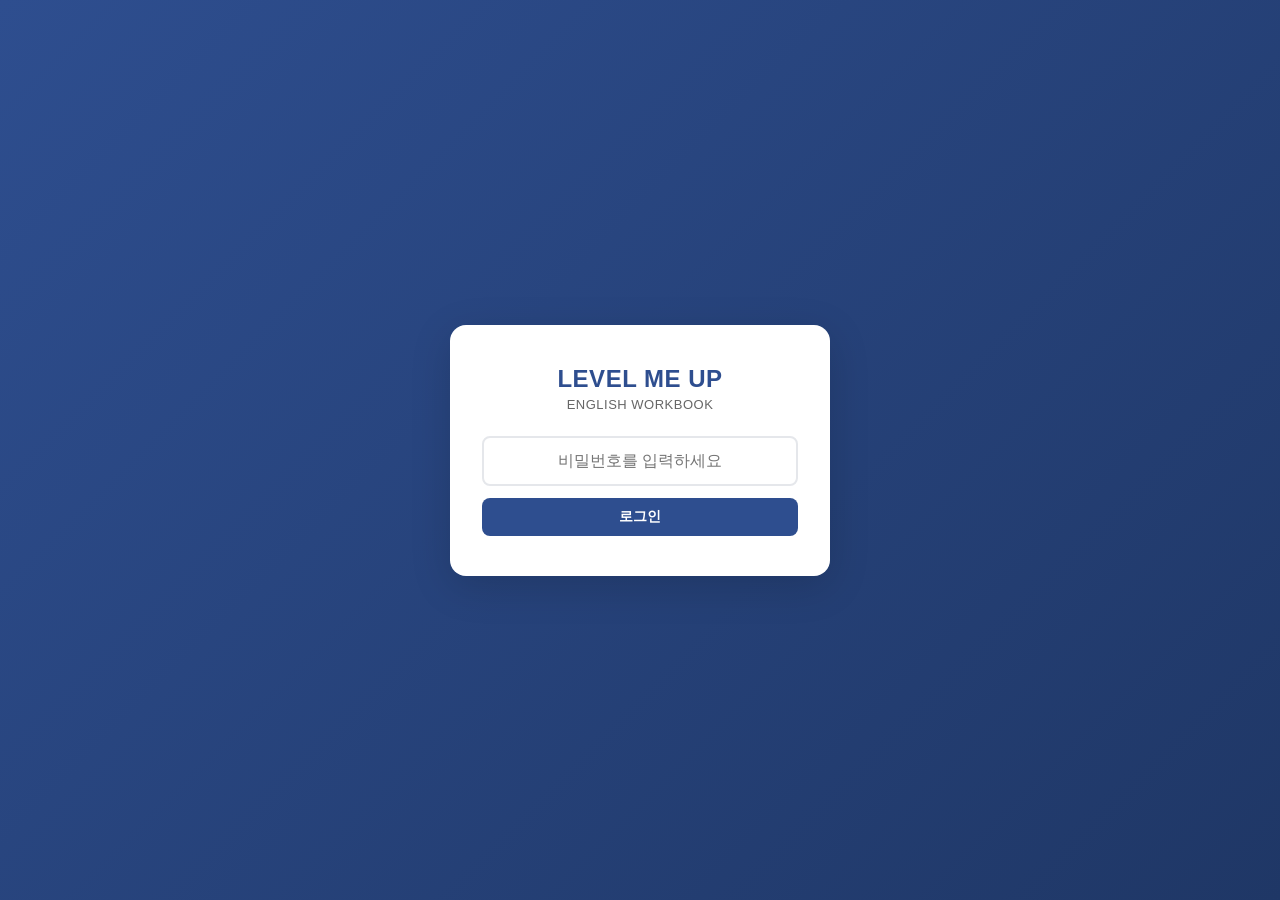
<file: static/index.html>
<!DOCTYPE html>
<!-- deploy: 가이드배너 그리드밖 전체폭 2026-08-17f -->
<html lang="ko">
<head>
<meta charset="UTF-8">
<meta name="viewport" content="width=device-width, initial-scale=1.0">
<title>LEVEL ME UP</title>
<link rel="manifest" href="/static/manifest.json">
<meta name="theme-color" content="#4A90D9">
<style>
* { box-sizing: border-box; margin: 0; padding: 0; }
body { font-family: -apple-system, 'Malgun Gothic', sans-serif; background: #f0f4f8; color: #1a1a1a; min-height: 100vh; }
.hidden { display: none !important; }
.btn { padding: 10px 20px; border: none; border-radius: 8px; font-size: 14px; font-weight: 600; cursor: pointer; transition: all 0.2s; }
.btn-primary { background: #2E4E8F; color: white; }
.btn-primary:hover { background: #1f3766; }
.btn-primary:disabled { background: #9db3d6; cursor: not-allowed; }
.btn-orange { background: #2E4E8F; color: white; }
.btn-orange:hover { background: #1f3766; }
.btn-sm { padding: 6px 12px; font-size: 12px; }
.badge { display: inline-block; padding: 2px 7px; border-radius: 10px; font-size: 11px; font-weight: 600; }
.badge-ready { background: #E8F5E9; color: #2E9E5A; }
.badge-pending { background: #FFF8F0; color: #E8833A; }
/* 2회독 지문칩의 캐시(생성) 표시 */
.vr-cs { font-size: 10px; margin-left: 4px; line-height: 1; }
.vr-cs-ready { color: #2E9E5A; }
.vr-cs-half { display: inline-block; font-size: 9px; font-weight: 800; color: #B4560F;
              background: #FFE7CE; border: 1px solid #F0A868; border-radius: 6px;
              padding: 0 3px; letter-spacing: -0.2px; }
.vr-cs-none { color: #aeb4bd; font-size: 11px; }

/* 헤더 */
.header { background: linear-gradient(135deg, #2E4E8F 0%, #1f3766 100%); color: white; position: sticky; top: 0; z-index: 100; box-shadow: 0 2px 8px rgba(0,0,0,0.15); }
.header-top { display: flex; align-items: center; padding: 10px 20px; gap: 10px; }
.header-top h1 { font-size: 18px; flex-shrink: 0; }
.header-top .sub { font-size: 11px; opacity: 0.7; flex-shrink: 0; }
.header-notice-box { flex: 1; background: rgba(255,255,255,0.15); border-radius: 6px; padding: 5px 12px; font-size: 12px; min-height: 28px; display: flex; align-items: center; overflow: hidden; }
.notice-text { color: white; white-space: nowrap; overflow: hidden; text-overflow: ellipsis; }
.notice-empty { color: rgba(255,255,255,0.5); font-style: italic; font-size: 11px; }
.logout-btn { background: rgba(255,255,255,0.2); border: none; color: white; padding: 5px 12px; border-radius: 6px; font-size: 12px; cursor: pointer; flex-shrink: 0; }
.header-tabs { display: flex; padding: 0 20px; }
.header-tab { padding: 8px 20px; font-size: 13px; font-weight: 600; color: rgba(255,255,255,0.7); cursor: pointer; border-bottom: 3px solid transparent; transition: all 0.2s; }
.header-tab.active { color: white; border-bottom-color: white; }
.site-footer { text-align: center; padding: 22px 12px 30px; margin-top: 20px; font-size: 12px; line-height: 1.7; color: #9aa7b8; }
.site-footer div:first-child { font-weight: 600; letter-spacing: 0.3px; color: #7d899e; }

/* 로그인 */
#login-screen { display: flex; flex-direction: column; align-items: center; justify-content: center; min-height: 100vh; background: linear-gradient(135deg, #2E4E8F 0%, #1f3766 100%); }
.login-box { background: white; border-radius: 16px; padding: 40px 32px; width: 90%; max-width: 380px; text-align: center; box-shadow: 0 10px 40px rgba(0,0,0,0.15); }
.login-box h1 { font-size: 24px; font-weight: 800; letter-spacing: 0.5px; color: #2E4E8F; margin-bottom: 4px; }
.login-box .sub { color: #666; font-size: 13px; margin-bottom: 24px; }
.login-box input { width: 100%; padding: 14px 16px; border: 2px solid #e5e7eb; border-radius: 8px; font-size: 16px; text-align: center; margin-bottom: 12px; outline: none; }
.login-box input:focus { border-color: #4A90D9; }
.login-error { color: #dc2626; font-size: 13px; margin-bottom: 8px; }

/* 3단 */
.three-col { display: grid; grid-template-columns: 1fr 1fr 1fr; gap: 12px; padding: 14px 16px; max-width: 1400px; width: 100%; margin: 0 auto; box-sizing: border-box; }
@media (max-width: 960px) { .three-col { grid-template-columns: 1fr 1fr; } .col-right { grid-column: 1 / -1; } }
@media (max-width: 600px) { .three-col { grid-template-columns: 1fr; } }

/* 카드 */
.card { background: white; border-radius: 12px; padding: 14px; box-shadow: 0 1px 4px rgba(0,0,0,0.08); margin-bottom: 12px; }
.card-title { font-size: 13px; font-weight: 700; color: #333; margin-bottom: 10px; display: flex; align-items: center; gap: 6px; }

/* 교재/지문 */
select { width: 100%; padding: 9px 12px; border: 2px solid #e5e7eb; border-radius: 8px; font-size: 13px; background: white; appearance: none; background-image: url("data:image/svg+xml,%3Csvg xmlns='http://www.w3.org/2000/svg' width='12' height='12' viewBox='0 0 12 12'%3E%3Cpath fill='%23666' d='M6 8L1 3h10z'/%3E%3C/svg%3E"); background-repeat: no-repeat; background-position: right 12px center; cursor: pointer; margin-bottom: 8px; }
select:focus { border-color: #4A90D9; outline: none; }

/* ★ 교재 선택 - 카테고리 펼침형 드롭다운 */
.book-picker-btn { width: 100%; text-align: left; padding: 9px 12px; border: 2px solid #e5e7eb; border-radius: 8px; font-size: 13px; background: white; cursor: pointer; color: #1a1a1a; }
.book-picker-btn:hover { border-color: #4A90D9; }
.book-picker-panel { position: absolute; z-index: 50; top: calc(100% + 4px); left: 0; right: 0; background: white; border: 1px solid #e5e7eb; border-radius: 8px; box-shadow: 0 6px 20px rgba(0,0,0,0.12); max-height: 340px; overflow-y: auto; padding: 4px 0; }
.bp-category { padding: 8px 12px; font-size: 12px; font-weight: 700; color: #2E4E8F; background: #EBF0FA; cursor: pointer; display: flex; align-items: center; justify-content: space-between; user-select: none; }
.bp-category:hover { background: #dbe4f5; }
.bp-books { display: none; }
.bp-books.open { display: block; }
.bp-book-item { padding: 8px 12px 8px 22px; font-size: 13px; cursor: pointer; color: #333; }
.bp-book-item:hover { background: #f5f7fa; }
.bp-book-item.selected { background: #EBF4FB; color: #4A90D9; font-weight: 600; }
.bp-subcategory { padding: 6px 12px 6px 22px; font-size: 12px; font-weight: 600; color: #445; background: #f5f8fc; cursor: pointer; display: flex; align-items: center; justify-content: space-between; user-select: none; border-top: 1px solid #eef2f7; }
.bp-subcategory:hover { background: #eaf0f8; }
.bp-subbooks { display: none; }
.bp-subbooks.open { display: block; }
.bp-book-item.bp-book-sub { padding-left: 34px; }
.passage-list { max-height: 380px; overflow-y: auto; border: 1px solid #e5e7eb; border-radius: 8px; }
.passage-item { display: flex; align-items: center; padding: 8px 10px; border-bottom: 1px solid #f0f0f0; cursor: pointer; transition: background 0.15s; }
.passage-item:hover { background: #f5f7fa; }
.passage-item:last-child { border-bottom: none; }
.passage-item.pg-dragging { opacity: 0.4; background: #eef3fa; }
.passage-item .pg-drag-handle:active { cursor: grabbing; }
.passage-item input[type="checkbox"] { width: 16px; height: 16px; margin-right: 8px; accent-color: #4A90D9; flex-shrink: 0; }
.passage-item .title { flex: 1; font-size: 13px; }
.unit-header { padding: 7px 10px; background: #f0f4f8; font-weight: 700; font-size: 12px; color: #4A90D9; border-bottom: 1px solid #e0e0e0; cursor: pointer; display: flex; justify-content: space-between; align-items: center; }
.unit-header:hover { background: #e5edf5; }
.unit-header .unit-select { font-size: 11px; font-weight: 400; color: #666; }

/* 레벨 */
.level-grid { display: grid; grid-template-columns: repeat(3, 1fr); gap: 5px; }
.level-btn { padding: 7px 4px; border: 2px solid #e5e7eb; border-radius: 7px; text-align: center; cursor: pointer; font-size: 11px; transition: all 0.15s; user-select: none; }
.level-btn.selected { border-color: #4A90D9; background: #EBF4FB; color: #4A90D9; font-weight: 600; }
.level-btn.green.selected { border-color: #f9a8d4; background: #fdf2f8; color: #ec4899; }
.level-btn.orange.selected { border-color: #ddd6fe; background: #f5f3ff; color: #7c3aed; }
.preset-row { display: flex; gap: 5px; margin-bottom: 8px; flex-wrap: wrap; }
.preset-btn { flex: 1; min-width: 60px; padding: 5px; border: 1px solid #ddd; border-radius: 6px; background: white; font-size: 11px; cursor: pointer; text-align: center; }
.preset-btn:hover { background: #f5f7fa; }

/* 생성 */
.generate-area .btn { width: 100%; padding: 13px; font-size: 15px; }
.progress { margin-top: 10px; }
.progress-bar { height: 6px; background: #e5e7eb; border-radius: 3px; overflow: hidden; }
.progress-fill { height: 100%; background: linear-gradient(90deg, #4A90D9, #2E9E5A); border-radius: 3px; transition: width 0.3s; }
.progress-text { font-size: 12px; color: #666; text-align: center; margin-top: 5px; }
.result-item { display: flex; align-items: center; justify-content: space-between; padding: 8px 10px; border: 1px solid #e5e7eb; border-radius: 8px; margin-bottom: 6px; font-size: 13px; }

/* 공지 카드 */
.notice-card { background: white; border-radius: 12px; padding: 14px; box-shadow: 0 1px 4px rgba(0,0,0,0.08); margin-bottom: 12px; border: 2px solid #4A90D9; background: #EBF4FB; }
.notice-card textarea { width: 100%; min-height: 80px; padding: 8px; border: 1px solid #c5dcf0; border-radius: 6px; font-size: 13px; resize: vertical; background: white; font-family: inherit; }
.notice-card textarea:focus { outline: none; border-color: #4A90D9; }

/* 업로드 탭 */
textarea { width: 100%; min-height: 120px; padding: 10px; border: 2px solid #e5e7eb; border-radius: 8px; font-size: 13px; font-family: monospace; resize: vertical; }
textarea:focus { border-color: #4A90D9; outline: none; }

/* 토스트 */
.toast { position: fixed; bottom: 20px; left: 50%; transform: translateX(-50%); background: #333; color: white; padding: 12px 24px; border-radius: 8px; font-size: 14px; z-index: 1000; animation: fadeIn 0.3s; }
@keyframes fadeIn { from { opacity: 0; transform: translateX(-50%) translateY(10px); } }

/* ★ 원문 추출 탭 스타일 */
.ext-book-item { display: flex; align-items: center; gap: 8px; padding: 10px 12px; background: var(--color-bg, #f8fafc); border-bottom: 1px solid #e5e7eb; cursor: pointer; }
.ext-book-item:hover { background: #f0f4f8; }
.ext-book-item.expanded { background: #EBF4FB; }
.ext-unit-row { padding: 8px 12px 8px 32px; background: white; border-bottom: 1px solid #f0f0f0; }
.ext-unit-header { display: flex; align-items: center; gap: 6px; margin-bottom: 6px; }
.ext-pid-list { display: flex; flex-wrap: wrap; gap: 5px; padding-left: 20px; }
.ext-pid-chip { display: inline-flex; align-items: center; gap: 4px; padding: 4px 10px; border-radius: 6px; font-size: 12px; cursor: pointer; transition: all 0.15s; border: 1px solid #e5e7eb; background: #f8fafc; }
.ext-pid-chip:hover { background: #f0f4f8; }
.ext-pid-chip.selected { background: #EBF4FB; border-color: #4A90D9; color: #4A90D9; }
.chip-handle { cursor: grab; color: #b8bfcc; font-size: 11px; user-select: none; }
.chip-handle:active { cursor: grabbing; }
.ext-pid-chip.chip-dragging { opacity: 0.4; }
.ext-count-badge { font-size: 11px; color: #666; margin-left: auto; }
.lst-cat { display: flex; align-items: center; justify-content: space-between; padding: 9px 12px; font-size: 12.5px; font-weight: 700; color: #2E4E8F; background: #EBF0FA; border-bottom: 1px solid #d8e2f2; cursor: pointer; user-select: none; }
.lst-cat:hover { background: #dbe4f5; }
.lst-subcat { display:flex; align-items:center; justify-content:space-between; padding:7px 12px 7px 24px; font-size:12px; font-weight:600; color:#445; background:#f5f8fc; border-bottom:1px solid #eef2f7; cursor:pointer; user-select:none; }
.lst-subcat:hover { background:#eaf0f8; }

/* ★ 비밀노트 탭 스타일 */
.sn-type-btn { flex:1; padding:12px 8px; border:none; border-radius:10px; font-size:13px; font-weight:700; cursor:pointer; transition:all 0.2s; }
.sn-type-a { background:linear-gradient(135deg,#1d4ed8,#3b82f6); color:white; }
.sn-type-a:hover { background:linear-gradient(135deg,#1e40af,#2563eb); transform:translateY(-1px); }
.sn-type-b { background:linear-gradient(135deg,#7c3aed,#a855f7); color:white; }
.sn-type-b:hover { background:linear-gradient(135deg,#6d28d9,#9333ea); transform:translateY(-1px); }
.sn-type-c { background:linear-gradient(135deg,#0369a1,#0ea5e9); color:white; }
.sn-type-c:hover { background:linear-gradient(135deg,#075985,#0284c7); transform:translateY(-1px); }
.sn-type-btn:disabled { opacity:0.5; cursor:not-allowed; transform:none; }
.sn-card { background:linear-gradient(135deg,#ede9fe,#faf5ff); border:1.5px solid #c4b5fd; border-radius:12px; padding:14px; margin-bottom:12px; }
.sn-card .card-title { color:#6d28d9; }
.sn-progress { margin-top:10px; }
.sn-result-item { display:flex; align-items:center; justify-content:space-between; padding:8px 10px; border:1px solid #ddd8fe; border-radius:8px; margin-bottom:6px; font-size:13px; background:white; }
.btn-purple { background:#7c3aed; color:white; }
.btn-purple:hover { background:#6d28d9; }
.pc-mode-tabs{display:flex;gap:4px}
.pc-mode-tab{flex:1;padding:8px 6px;font-size:12px;font-weight:700;border:1.5px solid #93b4d9;background:#fff;color:#2E4E8F;border-radius:6px;cursor:pointer;transition:all .15s;line-height:1.2;}
.pc-mode-tab.active{background:#2E4E8F;color:#fff;border-color:#2E4E8F}
</style>
</head>
<body>

<!-- 로그인 -->
<div id="login-screen">
  <div class="login-box">
    <h1>LEVEL ME UP</h1>
    <p class="sub" style="text-transform:uppercase;letter-spacing:0.5px;">English Workbook</p>
    <div id="login-error" class="login-error hidden"></div>
    <input type="password" id="pw-input" placeholder="비밀번호를 입력하세요" autocomplete="off">
    <button class="btn btn-primary" style="width:100%;" onclick="doLogin()">로그인</button>
  </div>
</div>

<!-- 메인 -->
<div id="main-screen" class="hidden">
  <div class="header">
    <div class="header-top">
      <h1 style="font-weight:800;letter-spacing:0.5px;">LEVEL ME UP</h1>
      <span class="sub" style="text-transform:uppercase;letter-spacing:0.5px;">English Workbook</span>
      <div class="header-notice-box">
        <span id="header-notice-text" class="notice-empty">공지사항 없음</span>
      </div>
      <button class="logout-btn" style="margin-right:4px;" onclick="refreshTemplate()" title="템플릿 재생성">🔄</button>
      <button class="logout-btn" onclick="doLogout()">로그아웃</button>
    </div>
    <div class="header-tabs">
      <div class="header-tab" onclick="switchTab('sheet', this)"> 선생님 분석지</div>
      <div class="header-tab" onclick="switchTab('preclass', this)"> 0회독 — 수업 전 분석</div>
      <div class="header-tab active" onclick="switchTab('generate', this)"> 1회독 교재 생성</div>
      <div class="header-tab" onclick="switchTab('variation', this)"> 2회독 AB 변형문제</div>
      <div class="header-tab" onclick="switchTab('seosul', this)"> 2회독 서술형 종합</div>
      <div class="header-tab" onclick="switchTab('secret', this)"> 비밀노트</div>
      <div class="header-tab" onclick="switchTab('extract', this)"> 원문 추출</div>
      <div class="header-tab" onclick="switchTab('upload', this)"> 지문 관리</div>
    </div>
  </div>

  <!-- ★ 0회독 탭 (수업 전 4페이지 완전 분석) -->
  <div id="tab-preclass" class="hidden">
    <div class="three-col">
      <div style="grid-column: span 2;">
        <div class="card">
          <div class="card-title"> 지문 선택 (중복 선택 가능)</div>
          <div style="display:flex;gap:8px;margin-bottom:10px;flex-wrap:wrap;">
            <button class="btn btn-sm" onclick="pcExpandAll()" style="background:#eee;color:#333;">전체 펼치기</button>
            <button class="btn btn-sm" onclick="pcCollapseAll()" style="background:#eee;color:#333;">전체 접기</button>
            <button class="btn btn-sm" onclick="pcClearSelection()" style="background:#fee;color:#dc2626;border:1px solid #fca5a5;">선택 초기화</button>
            <button class="btn btn-sm" onclick="pcClearCache()" style="background:#f3e8ff;color:#6d28d9;border:1px solid #c4b5fd;">🗑️ 선택 캐시 삭제</button>
            <button class="btn btn-sm" onclick="pcLoadCacheStatus(true)" style="background:#eee;color:#333;" title="0회독 생성 여부 다시 확인">↻ 상태 새로고침</button>
            <span style="margin-left:auto;font-size:13px;color:#666;" id="pc-sel-count">0개 선택</span>
          </div>
          <div style="display:flex;gap:10px;align-items:center;flex-wrap:wrap;margin-bottom:8px;font-size:11px;color:#666;">
            <span><span class="vr-cs vr-cs-ready">✅</span> 0회독 생성됨</span>
            <span><span class="vr-cs vr-cs-none">○</span> 미생성</span>
            <span id="pc-cs-note" style="margin-left:auto;color:#999;"></span>
          </div>
          <div id="pc-book-list" style="max-height:450px;overflow-y:auto;border:1px solid #e5e7eb;border-radius:8px;">
            <div style="padding:20px;text-align:center;color:#999;">로딩 중...</div>
          </div>
        </div>
      </div>
      <div class="col-right">
        <div class="card" style="border:2px solid #93b4d9;background:#EBF0FA;">
          <div class="card-title" style="color:#2E4E8F;"> 0회독 — 수업 전 분석</div>
          <div style="font-size:11px;color:#334;margin-bottom:10px;line-height:1.5;">
            선생님 본인 수업 준비용 4페이지 완전 분석.<br>
            지문(색상 마킹) · 주제·제목·해석 (2x2) · 어법 12~14개 상세박스 · 어휘심화(영영풀이) · 함축 빈칸 흐름
          </div>
          <div style="background:#f5f8fc;border:1px solid #93b4d9;border-radius:8px;padding:10px;margin-bottom:10px;">
            <div style="font-size:11px;font-weight:700;color:#2E4E8F;margin-bottom:4px;">📄 4페이지 구성</div>
            <div style="font-size:10px;color:#666;line-height:1.6;">
              <b>PAGE 1</b> 지문(빨/파/검 마킹) + 주제·제목 2x2 + 어법/어휘 노트<br>
              <b>PAGE 2</b> 어법 상세 1/2 (좌우 박스)<br>
              <b>PAGE 3</b> 어법 상세 2/2 + 함축 박스<br>
              <b>PAGE 4</b> 어휘 심화 6개(영영풀이) + 주제 어휘 6개
            </div>
          </div>
          <div style="margin-bottom:8px;">
            <label style="font-size:11px;color:#444;"> 학교명</label>
            <input type="text" id="pc-school-name" placeholder="레벨미업학원" value="레벨미업학원"
              style="width:100%;padding:8px 10px;border:2px solid #93b4d9;border-radius:6px;font-size:12px;outline:none;margin-top:4px;">
          </div>
          <!-- ★ 자료 종류 (탭) -->
          <div style="background:#EBF0FA;border:1.5px dashed #2E4E8F;border-radius:6px;padding:8px;margin-bottom:8px;">
            <div style="font-size:11px;font-weight:700;color:#2E4E8F;margin-bottom:6px;"> 자료 종류</div>
            <div class="pc-mode-tabs">
              <button type="button" class="pc-mode-tab active" data-mode="preclass" onclick="pcSetMode('preclass',this)"> 0회독</button>
              <button type="button" class="pc-mode-tab" data-mode="sentence_order" onclick="pcSetMode('sentence_order',this)"> 순서</button>
              <button type="button" class="pc-mode-tab" data-mode="both" onclick="pcSetMode('both',this)"> 0회독<br>+순서</button>
              <button type="button" class="pc-mode-tab" data-mode="topic" onclick="pcSetMode('topic',this)"> 배경<br>지식</button>
            </div>
          </div>
          <button class="btn btn-orange" id="pc-btn-d" onclick="doPreclass()" disabled style="width:100%;background:#2E4E8F;">
             0회독 자료 생성
          </button>
          <div class="progress hidden" id="pc-progress">
            <div class="progress-bar" style="margin-top:8px;"><div class="progress-fill" id="pc-progress-fill" style="width:0%"></div></div>
            <div class="progress-text" id="pc-progress-text">생성 중...</div>
          </div>
        </div>
        <div class="card hidden" id="pc-results-section">
          <div class="card-title">✅ 생성 완료</div>
          <div id="pc-results-list"></div>
        </div>
      </div>
    </div>
  </div>

  <!-- ★ 분석지 탭 (three_modes 저작) -->
  <div id="tab-sheet" class="hidden">
    <div class="three-col">
      <div style="grid-column: span 2;">
        <div class="card">
          <div class="card-title"> 지문 선택 (0회독 없어도 원문으로 열 수 있음)</div>
          <div style="display:flex;gap:8px;margin-bottom:10px;flex-wrap:wrap;">
            <button class="btn btn-sm" onclick="asExpandAll()" style="background:#eee;color:#333;">전체 펼치기</button>
            <button class="btn btn-sm" onclick="asCollapseAll()" style="background:#eee;color:#333;">전체 접기</button>
            <button class="btn btn-sm" onclick="asClearSelection()" style="background:#fee;color:#dc2626;border:1px solid #fca5a5;">선택 초기화</button>
            <span style="margin-left:auto;font-size:13px;color:#666;" id="as-sel-count">0개 선택</span>
          </div>
          <div id="as-book-list" style="max-height:450px;overflow-y:auto;border:1px solid #e5e7eb;border-radius:8px;">
            <div style="padding:20px;text-align:center;color:#999;">로딩 중...</div>
          </div>
        </div>
      </div>
      <div class="col-right">
        <div class="card" style="border:2px solid #2E4E8F;background:#F7F9FC;">
          <div class="card-title" style="color:#2E4E8F;"> 분석지 — 저작·인쇄·학생 공유</div>
          <div style="font-size:11px;color:#445;margin-bottom:10px;line-height:1.6;">
            0회독 분석을 그대로 불러와 <b>강조·편집</b>하는 3-모드 분석지입니다.<br>
            · <b>저작</b> — 단어 클릭으로 어법·어휘·함축 강조<br>
            · <b>정밀 인쇄물</b> — A4 가로 한 장 (선생님용)<br>
            · <b>학생 게시물</b> — 공유 링크로 배포
          </div>
          <div style="background:#EBF0FA;border:1px solid #2E4E8F;border-radius:8px;padding:10px;margin-bottom:10px;font-size:10.5px;color:#445;line-height:1.6;">
            ⓘ 0회독이 있으면 <b>자동 분석</b>을 얹어서, 없으면 <b>원문만</b>으로 엽니다.<br>
            0회독 없이 열면 강조 없이 문장·해석만 나오며, 선생님이 직접 강조·편집하면 됩니다.
          </div>
          <button class="btn btn-primary" id="as-btn-open" onclick="asOpenSheets()" disabled style="width:100%;background:#2E4E8F;">
             분석지 열기 (새 창)
          </button>
          <div id="as-open-note" style="font-size:11px;color:#666;margin-top:8px;text-align:center;"></div>
        </div>
      </div>
    </div>

    <div style="max-width:1400px;margin:14px auto 0;padding:0 16px;box-sizing:border-box;">
      <div style="border:1px solid #D6DEEA;border-radius:12px;background:#F7F9FC;padding:16px 18px;">
        <div style="font-size:12.5px;font-weight:800;color:#2E4E8F;margin-bottom:12px;">📘 선생님 분석지 활용 가이드</div>
        <div style="display:grid;grid-template-columns:repeat(auto-fit,minmax(220px,1fr));gap:14px;">
          <div style="background:#fff;border:1px solid #E2E8F2;border-radius:10px;padding:13px 14px;">
            <div style="font-size:12px;font-weight:800;color:#2E4E8F;margin-bottom:5px;">① 강사별 개인 수업 준비</div>
            <div style="font-size:11.5px;color:#4a5568;line-height:1.65;">상단 <b>강사 탭</b>(ex) 태림T·수지T)에서 각자 자기 버전으로. 같은 지문도 강사마다 따로 저장됩니다.</div>
          </div>
          <div style="background:#fff;border:1px solid #E2E8F2;border-radius:10px;padding:13px 14px;">
            <div style="font-size:12px;font-weight:800;color:#2E4E8F;margin-bottom:5px;">② 0회독 바탕 강조</div>
            <div style="font-size:11.5px;color:#4a5568;line-height:1.85;">같은 0회독에서 시작. 단어·구에 <span style="color:#CC0000;font-weight:700;">밑줄</span>·<span style="background:#FFF3A3;padding:0 2px;">형광</span>·<span style="border:1px solid #1f2937;border-radius:3px;padding:0 4px;white-space:nowrap;">네모</span> 를 직접 표시할 수 있어요.</div>
          </div>
          <div style="background:#fff;border:1px solid #E2E8F2;border-radius:10px;padding:13px 14px;">
            <div style="font-size:12px;font-weight:800;color:#2E4E8F;margin-bottom:5px;">③ 주제·제목 선택 / 직접 입력</div>
            <div style="font-size:11.5px;color:#4a5568;line-height:1.65;">0회독 후보에서 고르거나, <b>✎ 직접 입력</b>으로 제목·주제·요약을 직접 타이핑할 수 있어요.</div>
          </div>
          <div style="background:#fff;border:1px solid #E2E8F2;border-radius:10px;padding:13px 14px;">
            <div style="font-size:12px;font-weight:800;color:#2E4E8F;margin-bottom:5px;">④ 3가지 모드로 활용</div>
            <div style="font-size:11.5px;color:#4a5568;line-height:1.65;">저작(편집) → 정밀 인쇄물(선생님용 A4) → 학생 게시물(공유 링크)로 이어집니다.</div>
          </div>
        </div>
      </div>
    </div>
  </div>

  <!-- 생성 탭 -->
  <div id="tab-generate">
    <div class="three-col">

      <!-- 왼쪽: 교재 + 지문 -->
      <div>
        <div class="card">
          <div class="card-title"> 교재 선택</div>
          <div style="display:flex;gap:6px;">
            <div class="book-picker" id="book-picker" style="position:relative;flex:1;">
              <button type="button" id="book-picker-btn" class="book-picker-btn" onclick="toggleBookPicker()">
                <span id="book-picker-label">교재를 선택하세요</span><span style="float:right;color:#999;">▾</span>
              </button>
              <div id="book-picker-panel" class="book-picker-panel hidden"></div>
              <select id="sel-book" onchange="onBookChange()" style="display:none;">
                <option value="">교재를 선택하세요</option>
              </select>
            </div>
            <button class="btn btn-sm" onclick="deleteBook()" style="background:#fee;color:#dc2626;border:1px solid #fca5a5;" title="교재 삭제">🗑️</button>
          </div>
        </div>
        <div class="card">
          <div class="card-title">
             지문 선택
            <span style="margin-left:auto;font-size:12px;color:#666;" id="sel-count">0개 선택</span>
          </div>
          <div style="display:flex;gap:5px;flex-wrap:wrap;margin-bottom:7px;">
            <button class="btn btn-sm" onclick="selectAll()" style="background:#eee;color:#333;">전체 선택</button>
            <button class="btn btn-sm" onclick="selectNone()" style="background:#eee;color:#333;">선택 해제</button>
            <button class="btn btn-sm" onclick="clearPassageCache()" style="background:#f3e8ff;color:#6d28d9;border:1px solid #c4b5fd;">🗑️ 선택 캐시 삭제</button>
            <button id="pg-save-order-btn" class="btn btn-sm hidden" onclick="pgSaveAllOrders()" style="background:#2E4E8F;color:white;margin-left:auto;">✅ 순서 저장</button>
          </div>
          <div class="passage-list" id="passage-list">
            <div style="padding:20px;text-align:center;color:#999;">교재를 먼저 선택하세요</div>
          </div>
        </div>
      </div>

      <!-- 가운데: 레벨 + 생성버튼 -->
      <div>
        <div class="card">
          <div class="card-title"> 레벨 선택</div>
          <div class="preset-row">
            <div class="preset-btn" onclick="presetLevels([1,2,3,4])">수업 전+중</div>
            <div class="preset-btn" onclick="presetLevels([5,6,7,8,9,10])">수업 후</div>
            <div class="preset-btn" onclick="presetLevels([0,1,2,3,4,5,6,7,8,9,10])">전체</div>
            <div class="preset-btn" onclick="presetLevels([])">해제</div>
          </div>
          <div class="level-grid">
          <div class="level-btn selected" data-level="0" onclick="toggleLevel(this)">정답</div>
            <div class="level-btn selected" data-level="1" onclick="toggleLevel(this)">Stage 1 어휘</div>
            <div class="level-btn selected" data-level="2" onclick="toggleLevel(this)">Stage 2 해석</div>
            <div class="level-btn green selected" data-level="3" onclick="toggleLevel(this)">Stage 3 분석</div>
            <div class="level-btn green selected" data-level="4" onclick="toggleLevel(this)">Stage 4 주제</div>
            <div class="level-btn orange selected" data-level="5" onclick="toggleLevel(this)">Stage 5 흐름</div>
            <div class="level-btn orange selected" data-level="6" onclick="toggleLevel(this)">Stage 6 빈칸</div>
            <div class="level-btn orange selected" data-level="7" onclick="toggleLevel(this)">Stage 7 어법</div>
            <div class="level-btn orange selected" data-level="8" onclick="toggleLevel(this)">Stage 8 어휘</div>
            <div class="level-btn orange selected" data-level="9" onclick="toggleLevel(this)">Stage 9 일치</div>
            <div class="level-btn orange selected" data-level="10" onclick="toggleLevel(this)">Stage 10 영작</div>
          </div>
        </div>
        <div class="card generate-area">
          <button class="btn btn-primary" id="btn-generate" onclick="doGenerate()" disabled>워크북 생성하기</button>
          <div class="progress hidden" id="progress">
            <div class="progress-bar"><div class="progress-fill" id="progress-fill" style="width:0%"></div></div>
            <div class="progress-text" id="progress-text">준비 중...</div>
          </div>
        </div>
      </div>

      <!-- 오른쪽: 공지 + 결과 -->
      <div class="col-right">
        <div class="notice-card">
          <div class="card-title" style="color:#4A90D9;">📢 공지사항</div>
          <textarea id="notice-input" placeholder="공지사항을 입력하세요. 저장하면 상단 헤더에 표시됩니다."></textarea>
          <div style="display:flex;align-items:center;gap:8px;margin-top:8px;">
            <button class="btn btn-sm btn-primary" onclick="saveNotice()">저장</button>
            <button class="btn btn-sm" onclick="clearNotice()" style="background:#fee;color:#dc2626;border:1px solid #fca5a5;">삭제</button>
            <span id="notice-saved" class="hidden" style="font-size:12px;color:#2E9E5A;">✅ 저장됨</span>
          </div>
        </div>
        <div class="card hidden" id="results-section">
          <div class="card-title">✅ 생성 완료</div>
          <div id="results-list"></div>
        </div>
      </div>

    </div>
  </div>


  <!-- ★ 비밀노트 탭 -->
  <!-- ★ 변형문제 탭 (2회독) -->
  <div id="tab-variation" class="hidden">
    <div class="three-col">
      <div style="grid-column: span 2;">
        <div class="card">
          <div class="card-title"> 지문 선택 (클릭 순서대로 출력됨)</div>
          <div style="display:flex;gap:8px;margin-bottom:10px;flex-wrap:wrap;">
            <button class="btn btn-sm" onclick="vrExpandAll()" style="background:#eee;color:#333;">전체 펼치기</button>
            <button class="btn btn-sm" onclick="vrCollapseAll()" style="background:#eee;color:#333;">전체 접기</button>
            <button class="btn btn-sm" onclick="vrClearSelection()" style="background:#fee;color:#dc2626;border:1px solid #fca5a5;">선택 초기화</button>
            <button class="btn btn-sm" onclick="vrClearPassageCache()" style="background:#f3e8ff;color:#6d28d9;border:1px solid #c4b5fd;">🗑️ 선택 캐시 삭제</button>
            <button class="btn btn-sm" onclick="vrLoadCacheStatus(true)" style="background:#eee;color:#333;" title="생성 여부 다시 확인">↻ 상태 새로고침</button>
            <span style="margin-left:auto;font-size:13px;color:#666;" id="vr-sel-count">0개 선택</span>
          </div>
          <div style="display:flex;gap:10px;align-items:center;flex-wrap:wrap;margin-bottom:8px;font-size:11px;color:#666;">
            <span><span class="vr-cs vr-cs-ready">✅</span> A·B 생성됨</span>
            <span><span class="vr-cs vr-cs-half">A만</span> 한쪽만 생성</span>
            <span><span class="vr-cs vr-cs-none">○</span> 미생성</span>
            <span id="vr-cs-note" style="margin-left:auto;color:#999;"></span>
          </div>
          <div id="vr-book-list" style="max-height:450px;overflow-y:auto;border:1px solid #e5e7eb;border-radius:8px;">
            <div style="padding:20px;text-align:center;color:#999;">로딩 중...</div>
          </div>
        </div>
      </div>
      <div class="col-right">
        <div class="vr-card card" style="border:1.5px solid #93b4d9;background:linear-gradient(135deg,#EBF0FA,#f5f8fc);">
          <div class="card-title" style="color:#2E4E8F;"> 학교명</div>
          <input type="text" id="vr-school-name" placeholder="레벨미업학원" value="레벨미업학원"
            style="width:100%;padding:9px 12px;border:2px solid #93b4d9;border-radius:8px;font-size:13px;outline:none;">
        </div>

        <div class="vr-card card" style="border:1.5px solid #93b4d9;background:linear-gradient(135deg,#EBF0FA,#f5f8fc);">
          <div class="card-title" style="color:#2E4E8F;"> 유형 선택 (다중 선택 가능)</div>
          
          <label style="display:flex;align-items:center;gap:8px;background:#dbeafe;border:1.5px solid #93c5fd;border-radius:8px;padding:10px;margin-bottom:8px;cursor:pointer;">
            <input type="checkbox" id="vr-type-a" checked onchange="vrUpdateBtns()" style="width:18px;height:18px;">
            <div style="flex:1;">
              <div style="font-size:13px;font-weight:700;color:#1e40af;">유형 A — 종합 5문제</div>
              <div style="font-size:11px;color:#666;">주제·순서·핵심빈칸·일치판단·빈칸영작</div>
            </div>
          </label>
          
          <label style="display:flex;align-items:center;gap:8px;background:#f3e8ff;border:1.5px solid #c4b5fd;border-radius:8px;padding:10px;margin-bottom:8px;cursor:pointer;">
            <input type="checkbox" id="vr-type-b" checked onchange="vrUpdateBtns()" style="width:18px;height:18px;">
            <div style="flex:1;">
              <div style="font-size:13px;font-weight:700;color:#6d28d9;">유형 B — 위치·요약·서술 5문제</div>
              <div style="font-size:11px;color:#666;">문장위치·주제·요약빈칸·요약영작·주제영작</div>
            </div>
          </label>
        </div>

        <div class="vr-card card" style="border:1.5px solid #93b4d9;background:linear-gradient(135deg,#EBF0FA,#f5f8fc);">
          <div class="card-title" style="color:#2E4E8F;">출력 방식</div>
          <label style="display:flex;align-items:center;gap:8px;padding:6px;cursor:pointer;">
            <input type="radio" name="vr-mode" value="by-type" checked style="width:16px;height:16px;">
            <div style="font-size:12px;">
              <b>유형별 묶기</b><br>
              <span style="color:#666;">A 지문1,2,3... → B 지문1,2,3...</span>
            </div>
          </label>
          <label style="display:flex;align-items:center;gap:8px;padding:6px;cursor:pointer;">
            <input type="radio" name="vr-mode" value="by-passage" style="width:16px;height:16px;">
            <div style="font-size:12px;">
              <b>지문별 묶기</b><br>
              <span style="color:#666;">지문1: A+B → 지문2: A+B...</span>
            </div>
          </label>
        </div>

        <div class="vr-card card" style="border:1.5px solid #93b4d9;background:linear-gradient(135deg,#EBF0FA,#f5f8fc);">
          <button class="btn btn-primary" id="vr-btn-generate" onclick="doVariation()" disabled
            style="width:100%;padding:14px;font-size:15px;font-weight:700;background:linear-gradient(135deg,#2E4E8F,#1f3766);color:white;border:none;border-radius:10px;cursor:pointer;">
             변형문제 생성
          </button>
          <div class="progress hidden" id="vr-progress">
            <div class="progress-bar" style="margin-top:8px;"><div class="progress-fill" id="vr-progress-fill" style="width:0%"></div></div>
            <div class="progress-text" id="vr-progress-text">생성 중...</div>
          </div>
        </div>

        <div class="card hidden" id="vr-results-section">
          <div class="card-title">✅ 생성 완료</div>
          <div id="vr-results-list"></div>
        </div>
      </div>
    </div>
  </div>

<div id="tab-seosul" class="hidden">
  <div class="three-col">
    <div style="grid-column: span 2;">
      <div class="card">
        <div class="card-title"> 지문 선택 (클릭 순서대로 출력됨)</div>
        <div style="display:flex;gap:8px;margin-bottom:10px;flex-wrap:wrap;">
          <button class="btn btn-sm" onclick="ssExpandAll()" style="background:#eee;color:#333;">전체 펼치기</button>
          <button class="btn btn-sm" onclick="ssCollapseAll()" style="background:#eee;color:#333;">전체 접기</button>
          <button class="btn btn-sm" onclick="ssClearSelection()" style="background:#fee;color:#dc2626;border:1px solid #fca5a5;">선택 초기화</button>
          <button class="btn btn-sm" onclick="ssClearPassageCache()" style="background:#f3e8ff;color:#6d28d9;border:1px solid #c4b5fd;">🗑️ 선택 캐시 삭제</button>
          <button class="btn btn-sm" onclick="ssLoadCacheStatus(true)" style="background:#eee;color:#333;" title="생성 여부 다시 확인">↻ 상태 새로고침</button>
          <span style="margin-left:auto;font-size:13px;color:#666;" id="ss-sel-count">0개 선택</span>
        </div>
        <div style="display:flex;gap:10px;align-items:center;flex-wrap:wrap;margin-bottom:8px;font-size:11px;color:#666;">
          <span><span class="vr-cs vr-cs-ready">✅</span> 생성됨</span>
          <span><span class="vr-cs vr-cs-half">2/4</span> 일부 유형만 준비됨</span>
          <span><span class="vr-cs vr-cs-none">○</span> 미생성</span>
          <span id="ss-cs-note" style="margin-left:auto;color:#999;"></span>
        </div>
        <div id="ss-book-list" style="max-height:450px;overflow-y:auto;border:1px solid #e5e7eb;border-radius:8px;">
          <div style="padding:20px;text-align:center;color:#999;">로딩 중...</div>
        </div>
      </div>
    </div>
    <div class="col-right">
      <div class="vr-card card" style="border:1.5px solid #93c5fd;background:linear-gradient(135deg,#eff6ff,#f5f3ff);">
        <div class="card-title" style="color:#1d4ed8;"> 학교명</div>
        <input type="text" id="ss-school-name" placeholder="레벨미업학원" value="레벨미업학원"
          style="width:100%;padding:9px 12px;border:2px solid #93c5fd;border-radius:8px;font-size:13px;outline:none;">
      </div>

      <div class="vr-card card" style="border:1.5px solid #93c5fd;background:linear-gradient(135deg,#eff6ff,#f5f3ff);">
        <div class="card-title" style="color:#1d4ed8;"> 서술형 유형 (한 지문에 종합 출제 · 자유 조합)</div>

        <label style="display:flex;align-items:center;gap:8px;background:#fdf2f8;border:1.5px solid #f9a8d4;border-radius:8px;padding:9px;margin-bottom:7px;cursor:pointer;">
          <input type="checkbox" id="ss-type-sa" checked onchange="ssUpdateBtns()" style="width:18px;height:18px;">
          <div style="flex:1;"><div style="font-size:13px;font-weight:700;color:#ec4899;">본문 빈칸 영작</div>
            <div style="font-size:11px;color:#666;">보기 단어 배열, 어형 변형 가능</div></div>
        </label>
        <label style="display:flex;align-items:center;gap:8px;background:#fdf2f8;border:1.5px solid #f9a8d4;border-radius:8px;padding:9px;margin-bottom:7px;cursor:pointer;">
          <input type="checkbox" id="ss-type-sc" checked onchange="ssUpdateBtns()" style="width:18px;height:18px;">
          <div style="flex:1;"><div style="font-size:13px;font-weight:700;color:#ec4899;">요약문 빈칸 영작</div>
            <div style="font-size:11px;color:#666;">변형 없이 배열, 구조 회전</div></div>
        </label>
        <label style="display:flex;align-items:center;gap:8px;background:#dbeafe;border:1.5px solid #93c5fd;border-radius:8px;padding:9px;margin-bottom:7px;cursor:pointer;">
          <input type="checkbox" id="ss-type-sd" checked onchange="ssUpdateBtns()" style="width:18px;height:18px;">
          <div style="flex:1;"><div style="font-size:13px;font-weight:700;color:#1e40af;">어법 틀린 곳 고치기</div>
            <div style="font-size:11px;color:#666;">밑줄 없음, 어법 포인트 근거</div></div>
        </label>
        <label style="display:flex;align-items:center;gap:8px;background:#f5f3ff;border:1.5px solid #ddd6fe;border-radius:8px;padding:9px;cursor:pointer;">
          <input type="checkbox" id="ss-type-se" checked onchange="ssUpdateBtns()" style="width:18px;height:18px;">
          <div style="flex:1;"><div style="font-size:13px;font-weight:700;color:#7c3aed;">제목 빈칸</div>
            <div style="font-size:11px;color:#666;">제목·결론 한 줄, 본문에서 찾아 어형 변형</div></div>
        </label>
      </div>

      <div class="vr-card card" style="border:1.5px solid #93c5fd;background:linear-gradient(135deg,#eff6ff,#f5f3ff);">
        <label style="display:flex;align-items:center;gap:8px;margin-bottom:10px;cursor:pointer;font-size:13px;color:#1e40af;">
          <input type="checkbox" id="ss-answers-back" style="width:17px;height:17px;">
          <span><b>정답을 맨 뒤로 모으기</b> — 모든 문제를 먼저 출력하고 정답·해설은 맨 뒤에 모음</span>
        </label>
        <button class="btn btn-primary" id="ss-btn-generate" onclick="doSeosul()" disabled
          style="width:100%;padding:14px;font-size:15px;font-weight:700;background:linear-gradient(135deg,#2E4E8F,#1f3766);color:white;border:none;border-radius:10px;cursor:pointer;">
           서술형 종합 생성
        </button>
        <div class="progress hidden" id="ss-progress">
          <div class="progress-bar" style="margin-top:8px;"><div class="progress-fill" id="ss-progress-fill" style="width:0%"></div></div>
          <div class="progress-text" id="ss-progress-text">생성 중...</div>
        </div>
      </div>

      <div class="card hidden" id="ss-results-section">
        <div class="card-title">✅ 생성 완료</div>
        <div id="ss-results-list"></div>
      </div>
    </div>
  </div>
</div>

  <!-- 비밀노트 탭 -->
  <div id="tab-secret" class="hidden">
    <div class="three-col">
      <div style="grid-column: span 2;">
        <div class="card">
          <div class="card-title"> 지문 선택 (중복 선택 가능)</div>
          <div style="display:flex;gap:8px;margin-bottom:10px;flex-wrap:wrap;">
            <button class="btn btn-sm" onclick="snExpandAll()" style="background:#eee;color:#333;">전체 펼치기</button>
            <button class="btn btn-sm" onclick="snCollapseAll()" style="background:#eee;color:#333;">전체 접기</button>
            <button class="btn btn-sm" onclick="snClearSelection()" style="background:#fee;color:#dc2626;border:1px solid #fca5a5;">선택 초기화</button>
            <span style="margin-left:auto;font-size:13px;color:#666;" id="sn-sel-count">0개 선택</span>
          </div>
          <div id="sn-book-list" style="max-height:450px;overflow-y:auto;border:1px solid #e5e7eb;border-radius:8px;">
            <div style="padding:20px;text-align:center;color:#999;">로딩 중...</div>
          </div>
        </div>
      </div>
      <div class="col-right">
        <div class="sn-card card">
          <div class="card-title"> 학교명</div>
          <input type="text" id="sn-school-name" placeholder="레벨미업학원" value="레벨미업학원"
            style="width:100%;padding:9px 12px;border:2px solid #c4b5fd;border-radius:8px;font-size:13px;outline:none;">
        </div>
        <div class="sn-card card">
          <div class="card-title"> 강사명 (선택)</div>
          <input type="text" id="sn-teacher-name" placeholder="예: 홍길동"
            style="width:100%;padding:9px 12px;border:2px solid #a5b4fc;border-radius:8px;font-size:13px;outline:none;">
        </div>
        <div class="sn-card card">
          <div class="card-title"> 유형 선택</div>
          <div style="background:#f5f3ff;border:1px solid #ddd6fe;border-radius:8px;padding:8px;margin-bottom:6px;">
            <div style="font-size:11px;font-weight:700;color:#6d28d9;">유형 A — 반의어+요약</div>
            <div style="font-size:10px;color:#666;">핵심어휘(반의어)·요약문·Paraphrase</div>
          </div>
          <div style="background:#faf5ff;border:1px solid #e9d5ff;border-radius:8px;padding:8px;margin-bottom:6px;">
            <div style="font-size:11px;font-weight:700;color:#7c3aed;">유형 B — 영어 중심</div>
            <div style="font-size:10px;color:#666;">Summary · Vocabulary</div>
          </div>
          <div style="background:#e0f2fe;border:1px solid #7dd3fc;border-radius:8px;padding:8px;margin-bottom:10px;">
            <div style="font-size:11px;font-weight:700;color:#0369a1;">유형 C — 고난이도유의어</div>
            <div style="font-size:10px;color:#666;">핵심어휘(고난이도)·Paraphrase</div>
          </div>
          <div style="display:flex;gap:6px;">
            <button class="sn-type-btn sn-type-a" id="sn-btn-a" onclick="doSecretNote('A')" disabled>A</button>
            <button class="sn-type-btn sn-type-b" id="sn-btn-b" onclick="doSecretNote('B')" disabled>B</button>
            <button class="sn-type-btn sn-type-c" id="sn-btn-c" onclick="doSecretNote('C')" disabled>C</button>
          </div>
          <div class="progress hidden" id="sn-progress">
            <div class="progress-bar" style="margin-top:8px;"><div class="progress-fill" id="sn-progress-fill" style="width:0%"></div></div>
            <div class="progress-text" id="sn-progress-text">생성 중...</div>
          </div>
        </div>
        <div class="card hidden" id="sn-results-section">
          <div class="card-title">✅ 생성 완료</div>
          <div id="sn-results-list"></div>
        </div>
      </div>
    </div>
  </div>

  <!-- ★ 원문 추출 탭 -->
  <div id="tab-extract" class="hidden">
    <div class="three-col">
      <div style="grid-column: span 2;">
        <div class="card">
          <div class="card-title"> 지문 선택 (중복 선택 가능)</div>
          <div style="display:flex;gap:8px;margin-bottom:10px;flex-wrap:wrap;">
            <button class="btn btn-sm" onclick="extExpandAll()" style="background:#eee;color:#333;">전체 펼치기</button>
            <button class="btn btn-sm" onclick="extCollapseAll()" style="background:#eee;color:#333;">전체 접기</button>
            <button class="btn btn-sm" onclick="extClearSelection()" style="background:#fee;color:#dc2626;border:1px solid #fca5a5;">선택 초기화</button>
            <span style="margin-left:auto;font-size:13px;color:#666;" id="ext-sel-count">0개 선택</span>
          </div>
          <div id="ext-book-list" style="max-height:450px;overflow-y:auto;border:1px solid #e5e7eb;border-radius:8px;">
            <div style="padding:20px;text-align:center;color:#999;">로딩 중...</div>
          </div>
        </div>
      </div>
      <div class="col-right">
        <div class="card">
          <div class="card-title"> 학교 이름</div>
          <input type="text" id="ext-school-name" placeholder="예: 정명고2" style="width:100%;padding:10px 12px;border:2px solid #e5e7eb;border-radius:8px;font-size:14px;">
        </div>
        <div class="card">
          <div class="card-title"> 옵션</div>
          <label style="display:flex;align-items:center;gap:8px;font-size:13px;cursor:pointer;">
            <input type="checkbox" id="ext-include-translation" style="width:16px;height:16px;">
            해석 포함
          </label>
        </div>
        <div class="card">
          <div class="card-title"> HTML 추출</div>
          <button class="btn btn-primary" style="width:100%;" onclick="extExtractHTML()">HTML 추출 (새 창) ↗</button>
          <p style="font-size:12px;color:#666;margin-top:8px;text-align:center;">
            새 창에서 <b>Ctrl+P</b> → PDF 저장
          </p>
        </div>
        <div class="card" style="background:#EBF4FB;border:1.5px solid #4A90D9;">
          <div class="card-title" style="color:#4A90D9;"> 원문 추출 안내</div>
          <p style="font-size:12px;color:#555;line-height:1.7;">
            여러 교재의 지문을 <b>중복 선택</b>하여<br>
            한 번에 추출할 수 있습니다.<br><br>
            <b>해석 포함</b> 체크 시<br>
            영문 아래 한글 해석 표시
          </p>
        </div>
      </div>
    </div>
  </div>

  <!-- 업로드 탭 -->
  <div id="tab-upload" class="hidden">
    <div class="three-col">
      <div>
        <div class="card">
          <div class="card-title"> 지문 업로드</div>
          <p style="font-size:12px;color:#666;margin-bottom:8px;">###강 번호### 형식으로 입력하세요</p>
          <input type="text" id="upload-book" list="book-list" placeholder="교재명 입력 (예: 26 수특 영어)" style="width:100%;padding:9px 12px;border:2px solid #e5e7eb;border-radius:8px;font-size:13px;margin-bottom:8px;">
          <datalist id="book-list"></datalist>
          <textarea id="upload-text" placeholder="###05강 01번###&#10;Many crises today...&#10;&#10;###05강 02번###&#10;Consumer surveys..."></textarea>
          <button class="btn btn-orange" style="width:100%;margin-top:8px;" onclick="doUpload()">업로드</button>
        </div>
      </div>
      <div style="grid-column: span 2;">
        <div class="card">
          <div class="card-title"> 현재 등록된 지문</div>
          <div id="stats-list" style="font-size:13px;color:#666;">로딩 중...</div>
          <div style="display:flex;gap:6px;margin-top:10px;flex-wrap:wrap;">
            <button class="btn btn-sm" onclick="syncSupabase()" style="background:#EBF4FB;color:#4A90D9;border:1px solid #4A90D9;">🔄 수파베이스 동기화</button>
            <button class="btn btn-sm" onclick="clearCacheUI()" style="background:#fdf2f8;color:#ec4899;border:1px solid #f9a8d4;">🗑️ 캐시 초기화</button>
          </div>
          <div id="sync-status" style="font-size:12px;color:#666;margin-top:4px;"></div>
        </div>
      </div>
    </div>
  </div>

  <div class="site-footer">
    <div>© LEVEL ME UP · All rights reserved</div>
    <div>본 자료는 레벨미업 자체제작 콘텐츠입니다</div>
  </div>
</div>
<button id="chip-save-order-btn" class="hidden" onclick="chipSaveAllOrders()"
  style="position:fixed;bottom:22px;left:50%;transform:translateX(-50%);z-index:900;padding:11px 22px;border:none;border-radius:10px;background:#2E4E8F;color:#fff;font-size:14px;font-weight:700;cursor:pointer;box-shadow:0 4px 16px rgba(0,0,0,0.25);">
  ✅ 지문 순서 저장
</button>

<script>
let TOKEN = localStorage.getItem('wb_token') || '';
let PASSAGES_DATA = null;
let selectedPassages = new Map();
const API = '';

// ★ 지문 정렬: 같은 book/unit 안에서 번호 지문(01번,02번..)은 숫자순으로,
//   Read More / Further Reading / Gateway 등 이름만 있는 지문은 그 단원의 맨 뒤로 보낸다.
function passagePositionKey(p) {
  if (p && p.order !== undefined && p.order !== null) return p.order; // 수동 지정 순서 우선
  const id = (p && p.id) || p;
  const m = String(id).match(/^(\d+)/); // 맨 앞 숫자 추출 (예: "01번" -> 1)
  if (m) return parseInt(m[1], 10);
  return Infinity; // 숫자로 안 시작하면 맨 뒤
}
function unitPositionKey(unit) {
  const m = String(unit).match(/\d+/);
  return m ? parseInt(m[0], 10) : 0;
}
function sortPassagesData(data) {
  return [...data].sort((a, b) => {
    if (a.book !== b.book) return a.book.localeCompare(b.book);
    const ua = unitPositionKey(a.unit), ub = unitPositionKey(b.unit);
    if (ua !== ub) return ua - ub;
    if (a.unit !== b.unit) return a.unit.localeCompare(b.unit);
    return passagePositionKey(a) - passagePositionKey(b);
  });
}

async function doLogin() {
  const pw = document.getElementById('pw-input').value;
  try {
    const res = await fetch(API + '/api/auth', { method: 'POST', headers: {'Content-Type':'application/json'}, body: JSON.stringify({password: pw}) });
    const data = await res.json();
    if (data.ok) { TOKEN = data.token; localStorage.setItem('wb_token', TOKEN); showMain(); }
    else throw new Error();
  } catch(e) {
    document.getElementById('login-error').textContent = '비밀번호가 틀렸습니다';
    document.getElementById('login-error').classList.remove('hidden');
  }
}

function doLogout() {
  TOKEN = ''; localStorage.removeItem('wb_token');
  document.getElementById('main-screen').classList.add('hidden');
  document.getElementById('login-screen').classList.remove('hidden');
  document.getElementById('pw-input').value = '';
}

function headers() { return { 'Content-Type': 'application/json', 'Authorization': 'Bearer ' + TOKEN }; }

async function showMain() {
  document.getElementById('login-screen').classList.add('hidden');
  document.getElementById('main-screen').classList.remove('hidden');
  await Promise.all([loadPassages(), loadNotice()]);
}

async function loadPassages() {
  const prevBook = document.getElementById('sel-book').value;
  const prevSelected = new Map(selectedPassages);
  try {
    const res = await fetch(API + '/api/passages', { headers: headers() });
    if (res.status === 401) { doLogout(); return; }
    PASSAGES_DATA = await res.json();
    PASSAGES_DATA = sortPassagesData(PASSAGES_DATA);
    updateBookSelect();

    // ★ 선택된 교재가 아직 존재하는지 확인 후, 목록을 '항상' 다시 그린다.
    //   예전에는 prevBook이 비어 있으면 onBookChange()를 건너뛰어
    //   이전 교재의 지문 목록이 화면에 그대로 남는 문제가 있었음.
    const _sel = document.getElementById('sel-book');
    const _stillExists = prevBook && PASSAGES_DATA.some(p => p.book === prevBook);
    _sel.value = _stillExists ? prevBook : '';
    onBookChange();

    if (_stillExists) {
      prevSelected.forEach((val, key) => {
        const cb = document.querySelector(`input[data-key="${key}"]`);
        if (cb) { selectedPassages.set(key, val); cb.checked = true; }
      });
    }
    updateSelCount(); updateGenerateBtn();
    updateBookSelect();   // 라벨/드롭다운을 현재 선택과 동기화
    updateStats();
  } catch(e) { console.error(e); }
}

// ============================================================
// 공지사항
// ============================================================
async function loadNotice() {
  try {
    const res = await fetch(API + '/api/notice');
    const data = await res.json();
    const text = (data.text || '').trim();
    document.getElementById('notice-input').value = text;
    const el = document.getElementById('header-notice-text');
    if (text) { el.textContent = '📢 ' + text; el.className = 'notice-text'; }
    else { el.textContent = '공지사항 없음'; el.className = 'notice-empty'; }
  } catch(e) {}
}

async function saveNotice() {
  const text = document.getElementById('notice-input').value.trim();
  try {
    await fetch(API + '/api/notice', { method: 'POST', headers: headers(), body: JSON.stringify({ text }) });
    const el = document.getElementById('header-notice-text');
    if (text) { el.textContent = '📢 ' + text; el.className = 'notice-text'; }
    else { el.textContent = '공지사항 없음'; el.className = 'notice-empty'; }
    const saved = document.getElementById('notice-saved');
    saved.classList.remove('hidden');
    setTimeout(() => saved.classList.add('hidden'), 2000);
  } catch(e) { toast('저장 실패'); }
}

async function clearNotice() { document.getElementById('notice-input').value = ''; await saveNotice(); }

// ============================================================
// unit 표시 헬퍼 — 모의고사(unit='etc')는 내부 분류값이라 화면에 안 띄운다
// ============================================================
function unitText(u)   { const v = (u || '').trim(); return v.toLowerCase() === 'etc' ? '' : v; }
function unitPrefix(u) { const v = unitText(u); return v ? v + ' ' : ''; }

// ============================================================
// Book / Passage
// ============================================================
// 선택된 지문을 해당 탭 목록의 화면 순서(드래그로 바꾼 순서)대로 정렬
function selectionInListOrder(containerId, selMap) {
  const domOrder = [...document.querySelectorAll(`#${containerId} .ext-pid-chip`)]
    .map(el => `${el.dataset.book}|${el.dataset.unit}|${el.dataset.pid}`);
  const picked = [...selMap.entries()];
  picked.sort((a, b) => {
    const ia = domOrder.indexOf(a[0]);
    const ib = domOrder.indexOf(b[0]);
    return (ia === -1 ? Infinity : ia) - (ib === -1 ? Infinity : ib);
  });
  return picked.map(([, v]) => v);
}

// ★ 지문 칩 드래그 순서 변경 (0회독/분석지/변형문제/서술형/비밀노트/원문추출 공용)
let chipDirty = new Map(); // "book|unit" -> {book, unit}
let __chipDragEl = null;

function chipDragStart(ev) {
  const chip = ev.currentTarget.closest('.ext-pid-chip');
  if (!chip) return;
  __chipDragEl = chip;
  ev.dataTransfer.effectAllowed = 'move';
  ev.dataTransfer.setData('text/plain', 'chip');
  chip.classList.add('chip-dragging');
}
function chipDragEnd(ev) {
  if (__chipDragEl) __chipDragEl.classList.remove('chip-dragging');
  __chipDragEl = null;
}
function chipDragOver(ev) {
  if (!__chipDragEl) return;
  ev.preventDefault();
  ev.dataTransfer.dropEffect = 'move';
}
function chipDrop(ev) {
  const dragged = __chipDragEl;
  const target = ev.currentTarget;
  if (!dragged || dragged === target) return;
  // 같은 교재 · 같은 단원 안에서만 순서 변경 허용
  if (dragged.dataset.book !== target.dataset.book || dragged.dataset.unit !== target.dataset.unit) return;
  ev.preventDefault();
  ev.stopPropagation();
  const rect = target.getBoundingClientRect();
  const before = (ev.clientX - rect.left) < rect.width / 2;
  target.parentNode.insertBefore(dragged, before ? target : target.nextSibling);
  chipMarkDirty(dragged.dataset.book, dragged.dataset.unit);
}
function chipMarkDirty(book, unit) {
  chipDirty.set(`${book}|${unit}`, { book, unit });
  const btn = document.getElementById('chip-save-order-btn');
  if (btn) btn.classList.remove('hidden');
}
async function chipSaveAllOrders() {
  if (!chipDirty.size) return;
  const btn = document.getElementById('chip-save-order-btn');
  if (btn) { btn.disabled = true; btn.textContent = '저장 중...'; }
  try {
    for (const { book, unit } of chipDirty.values()) {
      const chips = [...document.querySelectorAll('.ext-pid-chip')]
        .filter(el => el.dataset.book === book && el.dataset.unit === unit);
      const order = chips.map(el => el.dataset.pid);
      if (!order.length) continue;
      const res = await fetch(API + '/api/passages/reorder', {
        method: 'POST', headers: headers(),
        body: JSON.stringify({ book, unit, order })
      });
      const data = await res.json();
      if (!data.ok) throw new Error(data.detail || '저장 실패');
    }
    toast('✅ 지문 순서 저장 완료');
    chipDirty.clear();
    if (btn) btn.classList.add('hidden');
    await loadPassages();
    // 현재 열려 있는 탭 목록 새로고침
    [pcRefreshBooks, asRefreshBooks, snRefreshBooks, extRefreshBooks, vrRefreshBooks, ssRefreshBooks]
      .forEach(fn => { try { fn(); } catch(e) {} });
  } catch(e) {
    toast('순서 저장 실패: ' + (e.message || ''));
  } finally {
    if (btn) { btn.disabled = false; btn.textContent = '✅ 지문 순서 저장'; }
  }
}

const BOOK_CATEGORY_ORDER = ['교과서', '수능특강', '수능연계교재', '모의고사'];
const listOpenCats = { pc:new Set(), as:new Set(), sn:new Set(), ext:new Set(), vr:new Set(), ss:new Set() };

function groupBooksByCategory(names) {
  const g = {};
  names.forEach(b => { const c = categorizeBook(b); (g[c] = g[c] || []).push(b); });
  return BOOK_CATEGORY_ORDER.filter(c => g[c] && g[c].length).map(c => [c, g[c]]);
}

function bookCatHeader(prefix, cat, count, open) {
  return `<div class="lst-cat" onclick="toggleListCat('${prefix}','${cat}')">
    <span>${cat} (${count})</span><span>${open ? '▲' : '▼'}</span></div>`;
}

function toggleListCat(prefix, cat) {
  const s = listOpenCats[prefix];
  if (!s) return;
  if (s.has(cat)) s.delete(cat); else s.add(cat);
  const fns = { pc: pcRenderBookList, as: asRenderBookList, sn: snRenderBookList,
                ext: extRenderBookList, vr: vrRenderBookList, ss: ssRenderBookList };
  if (fns[prefix]) fns[prefix]();
}
// 목록형 탭(0회독·분석지·비밀노트·원문추출·변형·서술형)에도 하위분류(고1/고2/고3·공통영어1/2) 적용
// 1회독 드롭다운과 동일한 SUBCAT_ORDER / subCategorizeBook 기준 사용. 기본 펼침, 접은 것만 기록.
const listClosedSubs = new Set();
function subGroupCatBooks(cat, catBooks) {
  const order = SUBCAT_ORDER[cat];
  if (!order) return [[null, catBooks]];   // 하위분류 없는 카테고리(수능특강·수능연계교재)는 그대로
  const subs = {};
  catBooks.forEach(b => { const s = subCategorizeBook(cat, b) || '기타'; (subs[s] = subs[s] || []).push(b); });
  return order.filter(s => subs[s] && subs[s].length).map(s => [s, subs[s]]);
}
function subCatHeader(cat, sub, count, open) {
  return `<div class="lst-subcat" onclick="event.stopPropagation();toggleListSub('${cat}','${sub}')">
    <span>${sub} (${count})</span><span>${open ? '▲' : '▼'}</span></div>`;
}
function toggleListSub(cat, sub) {
  const key = cat + '::' + sub;
  if (listClosedSubs.has(key)) listClosedSubs.delete(key); else listClosedSubs.add(key);
  [pcRenderBookList, asRenderBookList, snRenderBookList, extRenderBookList, vrRenderBookList, ssRenderBookList]
    .forEach(fn => { try { fn(); } catch(e) {} });
}

// 카테고리 안의 2차 분류 (모의고사 → 고1/고2/고3, 교과서 → 공통영어1/2, 영어1/2)
function subCategorizeBook(cat, name) {
  if (cat === '모의고사') {
    const m = name.match(/고\s*([123])/);
    return m ? `고${m[1]}` : '기타';
  }
  if (cat === '교과서') {
    if (/공통\s*영어\s*1|공통영어1/.test(name)) return '공통영어1';
    if (/공통\s*영어\s*2|공통영어2/.test(name)) return '공통영어2';
    if (/영어\s*1(?!\d)/.test(name)) return '영어1';
    if (/영어\s*2(?!\d)/.test(name)) return '영어2';
    return '기타';
  }
  return null; // 하위분류 없음
}
const SUBCAT_ORDER = {
  '모의고사': ['고1', '고2', '고3', '기타'],
  '교과서': ['공통영어1', '공통영어2', '영어1', '영어2', '기타'],
};

function categorizeBook(name) {
  if (/모의고사/.test(name)) return '모의고사';
  if (/리딩파워|올림포스|라이트|light|영독|독해연습/i.test(name)) return '수능연계교재';
  if (/수특|수능특강/.test(name)) return '수능특강';
  return '교과서';
}

let bpOpenCategory = null; // 한 번에 하나의 카테고리만 펼침 (아코디언)
let bpOpenSubs = new Set(); // 하위 카테고리(고1/고2/공통영어1 등) 열림 상태

function toggleBookSubCategory(cat, sub) {
  const key = cat + '::' + sub;
  if (bpOpenSubs.has(key)) bpOpenSubs.delete(key); else bpOpenSubs.add(key);
  const sel = document.getElementById('sel-book');
  const currentBook = sel ? sel.value : '';
  const books = [...new Set(PASSAGES_DATA.map(p => p.book))];
  const groups = {};
  books.forEach(b => { const c = categorizeBook(b); (groups[c] = groups[c] || []).push(b); });
  renderBookPicker(groups, BOOK_CATEGORY_ORDER, currentBook, false);
}

function updateBookSelect() {
  const books = [...new Set(PASSAGES_DATA.map(p => p.book))];
  const sel = document.getElementById('sel-book');
  const prev = sel.value;

  const CATEGORY_ORDER = ['교과서', '수능특강', '수능연계교재', '모의고사'];
  const groups = {};
  books.forEach(b => {
    const cat = categorizeBook(b);
    (groups[cat] = groups[cat] || []).push(b);
  });

  // 숨겨진 select (기존 로직 호환용)
  let selHtml = '<option value="">교재를 선택하세요</option>';
  CATEGORY_ORDER.forEach(cat => {
    if (!groups[cat] || !groups[cat].length) return;
    selHtml += `<optgroup label="${cat}">`;
    groups[cat].forEach(b => { selHtml += `<option value="${b}">${b}</option>`; });
    selHtml += `</optgroup>`;
  });
  sel.innerHTML = selHtml;
  if (prev && books.includes(prev)) sel.value = prev;

  renderBookPicker(groups, CATEGORY_ORDER, sel.value, true);
}

function renderBookPicker(groups, CATEGORY_ORDER, currentBook, autoOpen) {
  const panel = document.getElementById('book-picker-panel');
  if (!panel) return;
  let html = '';
  CATEGORY_ORDER.forEach(cat => {
    if (!groups[cat] || !groups[cat].length) return;
    if (autoOpen && bpOpenCategory === null && groups[cat].includes(currentBook)) bpOpenCategory = cat;
    const isOpen = bpOpenCategory === cat;
    html += `<div class="bp-category" onclick="toggleBookCategory('${cat}')">
        <span>${cat} (${groups[cat].length})</span><span>${isOpen ? '▲' : '▼'}</span>
      </div>
      <div class="bp-books ${isOpen ? 'open' : ''}" data-cat="${cat}">`;
    const subOrder = SUBCAT_ORDER[cat];
    if (subOrder) {
      const subs = {};
      groups[cat].forEach(b => {
        const s = subCategorizeBook(cat, b) || '기타';
        (subs[s] = subs[s] || []).push(b);
      });
      subOrder.forEach(sc => {
        if (!subs[sc] || !subs[sc].length) return;
        const subKey = cat + '::' + sc;
        const subOpen = bpOpenSubs.has(subKey) || subs[sc].includes(currentBook);
        if (subs[sc].includes(currentBook)) bpOpenSubs.add(subKey);
        html += `<div class="bp-subcategory" onclick="event.stopPropagation();toggleBookSubCategory('${cat}','${sc}')">
            <span>${sc} (${subs[sc].length})</span><span>${subOpen ? '▲' : '▼'}</span>
          </div>
          <div class="bp-subbooks ${subOpen ? 'open' : ''}">`;
        subs[sc].forEach(b => {
          const selCls = b === currentBook ? 'selected' : '';
          html += `<div class="bp-book-item bp-book-sub ${selCls}" onclick="pickBook('${b.replace(/'/g,"\\'")}')">${b}</div>`;
        });
        html += `</div>`;
      });
    } else {
      groups[cat].forEach(b => {
        const sel = b === currentBook ? 'selected' : '';
        html += `<div class="bp-book-item ${sel}" onclick="pickBook('${b.replace(/'/g,"\\'")}')">${b}</div>`;
      });
    }
    html += `</div>`;
  });
  panel.innerHTML = html || '<div style="padding:12px;color:#999;font-size:13px;text-align:center;">등록된 교재가 없습니다</div>';

  const label = document.getElementById('book-picker-label');
  if (label) label.textContent = currentBook || '교재를 선택하세요';
}

function toggleBookCategory(cat) {
  bpOpenCategory = (bpOpenCategory === cat) ? null : cat;
  const sel = document.getElementById('sel-book');
  const currentBook = sel ? sel.value : '';
  // 카테고리만 다시 그리기 (books 재계산 없이 패널만 갱신)
  const books = [...new Set(PASSAGES_DATA.map(p => p.book))];
  const groups = {};
  books.forEach(b => { const c = categorizeBook(b); (groups[c] = groups[c] || []).push(b); });
  renderBookPicker(groups, ['교과서','수능특강','수능연계교재','모의고사'], currentBook, false);
}

function pickBook(book) {
  const sel = document.getElementById('sel-book');
  sel.value = book;
  closeBookPicker();
  updateBookSelect();   // 라벨 먼저 동기화
  try {
    onBookChange();
  } catch (e) {
    console.error('[pickBook] 목록 렌더 실패', e);
    document.getElementById('passage-list').innerHTML =
      '<div style="padding:20px;text-align:center;color:#dc2626;">목록을 불러오지 못했습니다. 교재를 다시 선택해주세요.</div>';
  }
}

function toggleBookPicker() {
  const panel = document.getElementById('book-picker-panel');
  if (!panel) return;
  panel.classList.toggle('hidden');
}

function closeBookPicker() {
  const panel = document.getElementById('book-picker-panel');
  if (panel) panel.classList.add('hidden');
}

document.addEventListener('click', (e) => {
  const picker = document.getElementById('book-picker');
  if (picker && !picker.contains(e.target)) closeBookPicker();
});


let pgDirtyUnits = new Map(); // unit -> book (아직 저장 안 된 순서 변경이 있는 단원들)

function pgDragStart(ev, book, unit, pid) {
  ev.dataTransfer.effectAllowed = 'move';
  ev.dataTransfer.setData('text/plain', JSON.stringify({book, unit, pid}));
  ev.currentTarget.classList.add('pg-dragging');
}
function pgDragEnd(ev) {
  ev.currentTarget.classList.remove('pg-dragging');
}
function pgDragOver(ev) {
  ev.preventDefault();
  ev.dataTransfer.dropEffect = 'move';
}
function pgFindItemEl(unit, pid) {
  return [...document.querySelectorAll('#passage-list .passage-item')]
    .find(el => el.dataset.unit === unit && el.dataset.pid === pid);
}
function pgDrop(ev, book, unit, targetPid) {
  ev.preventDefault();
  let data;
  try { data = JSON.parse(ev.dataTransfer.getData('text/plain')); } catch(e) { return; }
  if (!data || data.book !== book || data.unit !== unit || data.pid === targetPid) return;

  const draggedEl = pgFindItemEl(unit, data.pid);
  const targetEl = ev.currentTarget;
  if (!draggedEl || !targetEl || draggedEl === targetEl) return;

  // 마우스 위치가 대상의 위쪽 절반이면 그 앞에, 아래쪽 절반이면 그 뒤에 삽입 — 저장은 아직 안 함(로컬 재배치만)
  const rect = targetEl.getBoundingClientRect();
  const before = (ev.clientY - rect.top) < rect.height / 2;
  if (before) targetEl.parentNode.insertBefore(draggedEl, targetEl);
  else targetEl.parentNode.insertBefore(draggedEl, targetEl.nextSibling);

  pgMarkUnitDirty(book, unit);
}
function pgMarkUnitDirty(book, unit) {
  pgDirtyUnits.set(unit, book);
  const btn = document.getElementById('pg-save-order-btn');
  if (btn) btn.classList.remove('hidden');
}
async function pgSaveAllOrders() {
  if (!pgDirtyUnits.size) return;
  const btn = document.getElementById('pg-save-order-btn');
  const book = document.getElementById('sel-book').value;
  if (btn) { btn.disabled = true; btn.textContent = '저장 중...'; }
  try {
    for (const [unit, bk] of pgDirtyUnits.entries()) {
      const items = [...document.querySelectorAll('#passage-list .passage-item')].filter(el => el.dataset.unit === unit);
      const order = items.map(el => el.dataset.pid);
      const res = await fetch(API + '/api/passages/reorder', {
        method: 'POST', headers: headers(),
        body: JSON.stringify({ book: bk, unit, order })
      });
      const data = await res.json();
      if (!data.ok) throw new Error(data.detail || '저장 실패');
    }
    toast('✅ 순서 저장 완료');
    pgDirtyUnits.clear();
    if (btn) btn.classList.add('hidden');
    await loadPassages();
    if (book) onBookChange();
  } catch(e) {
    toast('순서 저장 실패: ' + (e.message||''));
  } finally {
    if (btn) { btn.disabled = false; btn.textContent = '✅ 순서 저장'; }
  }
}

function onBookChange() {
  const book = document.getElementById('sel-book').value;
  selectedPassages.clear();
  pgDirtyUnits.clear();
  const saveBtn = document.getElementById('pg-save-order-btn');
  if (saveBtn) saveBtn.classList.add('hidden');
  const list = document.getElementById('passage-list');
  if (!book) { list.innerHTML = '<div style="padding:20px;text-align:center;color:#999;">교재를 먼저 선택하세요</div>'; updateSelCount(); updateGenerateBtn(); return; }
  const passages = PASSAGES_DATA.filter(p => p.book === book);
  const units = [...new Set(passages.map(p => p.unit))];
  units.sort((a, b) => (parseInt(a) || 0) - (parseInt(b) || 0));
  let html = '';
  for (const unit of units) {
    const up = passages.filter(p => p.unit === unit);
    html += `<div class="unit-header" onclick="toggleUnit('${book}','${unit}')">📁 ${unitText(unit) || '전체'} (${up.length}개)<span class="unit-select">단원 전체선택</span></div>`;
    for (const p of up) {
      const key = `${p.book}|${p.unit}|${p.id}`;
      html += `<div class="passage-item" style="position:relative;" draggable="true" data-unit="${unit}" data-pid="${p.id}"
          ondragstart="pgDragStart(event,'${book}','${unit}','${p.id}')" ondragend="pgDragEnd(event)"
          ondragover="pgDragOver(event)" ondrop="pgDrop(event,'${book}','${unit}','${p.id}')">
        <span class="pg-drag-handle" title="드래그해서 순서 변경" style="cursor:grab;color:#bbb;padding:0 6px 0 2px;font-size:14px;user-select:none;">⠿</span>
        <div style="flex:1;display:flex;align-items:center;" onclick="togglePassage('${p.book}','${p.unit}','${p.id}',this.parentElement)">
          <input type="checkbox" data-key="${key}">
          <span class="title">${p.title}</span>
          <span class="badge ${p.cache_status==='ready'?'badge-ready':'badge-pending'}">${p.cache_status==='ready'?'✅ 준비됨':'⏳ 미생성'}</span>
        </div>
        <button onclick="event.stopPropagation();deletePassage('${p.book}','${p.unit}','${p.id}')" style="background:none;border:none;color:#dc2626;cursor:pointer;font-size:13px;padding:3px 6px;opacity:0.5;" onmouseover="this.style.opacity=1" onmouseout="this.style.opacity=0.5">✕</button>
      </div>`;
    }
  }
  list.innerHTML = html || '<div style="padding:20px;text-align:center;color:#999;">지문이 없습니다</div>';
  updateSelCount(); updateGenerateBtn();
}

function togglePassage(book, unit, id, el) {
  const key = `${book}|${unit}|${id}`;
  const cb = el.querySelector('input[type="checkbox"]');
  if (selectedPassages.has(key)) { selectedPassages.delete(key); cb.checked = false; }
  else { selectedPassages.set(key, {book,unit,id}); cb.checked = true; }
  updateSelCount(); updateGenerateBtn();
}

function toggleUnit(book, unit) {
  const up = PASSAGES_DATA.filter(p => p.book===book && p.unit===unit);
  const allSel = up.every(p => selectedPassages.has(`${p.book}|${p.unit}|${p.id}`));
  up.forEach(p => {
    const key = `${p.book}|${p.unit}|${p.id}`;
    const cb = document.querySelector(`input[data-key="${key}"]`);
    if (allSel) { selectedPassages.delete(key); if(cb) cb.checked=false; }
    else { selectedPassages.set(key,{book:p.book,unit:p.unit,id:p.id}); if(cb) cb.checked=true; }
  });
  updateSelCount(); updateGenerateBtn();
}

function selectAll() {
  const book = document.getElementById('sel-book').value;
  if (!book) return;
  PASSAGES_DATA.filter(p => p.book===book).forEach(p => {
    const key = `${p.book}|${p.unit}|${p.id}`;
    selectedPassages.set(key,{book:p.book,unit:p.unit,id:p.id});
    const cb = document.querySelector(`input[data-key="${key}"]`);
    if(cb) cb.checked=true;
  });
  updateSelCount(); updateGenerateBtn();
}

function selectNone() {
  selectedPassages.clear();
  document.querySelectorAll('.passage-item input').forEach(cb => cb.checked=false);
  updateSelCount(); updateGenerateBtn();
}

function updateSelCount() { document.getElementById('sel-count').textContent = `${selectedPassages.size}개 선택`; }

// ============================================================
// Levels
// ============================================================
function toggleLevel(el) { el.classList.toggle('selected'); updateGenerateBtn(); }
function presetLevels(levels) {
  document.querySelectorAll('.level-btn').forEach(el => el.classList.toggle('selected', levels.includes(parseInt(el.dataset.level))));
  updateGenerateBtn();
}
function getSelectedLevels() { return [...document.querySelectorAll('.level-btn.selected')].map(el => parseInt(el.dataset.level)); }

// ============================================================
// Generate
// ============================================================
function updateGenerateBtn() {
  const btn = document.getElementById('btn-generate');
  const levels = getSelectedLevels();
  btn.disabled = selectedPassages.size===0 || levels.length===0;
  btn.textContent = selectedPassages.size>0 ? `워크북 생성하기 (${selectedPassages.size}개 지문)` : '워크북 생성하기';
}

// 선택된 지문을 화면 목록(드래그로 바꾼 순서)에 맞춰 정렬해서 반환
function getSelectedPassagesInListOrder() {
  const domOrder = [...document.querySelectorAll('#passage-list .passage-item')]
    .map(el => `${document.getElementById('sel-book').value}|${el.dataset.unit}|${el.dataset.pid}`);
  const picked = [...selectedPassages.entries()];
  picked.sort((a, b) => {
    const ia = domOrder.indexOf(a[0]);
    const ib = domOrder.indexOf(b[0]);
    return (ia === -1 ? Infinity : ia) - (ib === -1 ? Infinity : ib);
  });
  return picked.map(([, v]) => v);
}

async function doGenerate() {
  const levels = getSelectedLevels();
  const passages = getSelectedPassagesInListOrder();
  const btn = document.getElementById('btn-generate');
  const progress = document.getElementById('progress');
  const progressFill = document.getElementById('progress-fill');
  const progressText = document.getElementById('progress-text');
  const resultsSection = document.getElementById('results-section');
  const resultsList = document.getElementById('results-list');
  btn.disabled=true; progress.classList.remove('hidden');
  resultsSection.classList.add('hidden'); resultsList.innerHTML='';
  let completed=0; const results=[];
  for (const p of passages) {
    progressText.textContent = `생성 중... ${completed+1}/${passages.length} — ${unitPrefix(p.unit)}${p.id}`;
    progressFill.style.width = `${(completed/passages.length)*100}%`;
    try {
      const res = await fetch(API+'/api/generate', { method:'POST', headers:headers(), body:JSON.stringify({book:p.book,unit:p.unit,passage_id:p.id,levels:levels.length===11?null:levels}) });
      const data = await res.json();
      if (data.ok) results.push({id:`${unitPrefix(p.unit)}${p.id}`,status:'success',html:data.html,filename:data.filename});
      else results.push({id:`${unitPrefix(p.unit)}${p.id}`,status:'error',error:data.detail});
    } catch(e) { results.push({id:`${unitPrefix(p.unit)}${p.id}`,status:'error',error:e.message}); }
    completed++;
    progressFill.style.width = `${(completed/passages.length)*100}%`;
  }
  progressText.textContent = `완료! ${results.filter(r=>r.status==='success').length}/${passages.length} 성공`;
  resultsSection.classList.remove('hidden');
  const successResults = results.filter(r=>r.status==='success');
  window._lastResults = successResults;
  let mergeBtn = successResults.length>1 ? `<div style="margin-bottom:8px;"><button class="btn btn-orange" style="width:100%;" onclick="downloadMerged()">합본 다운로드 (${successResults.length}개)</button></div>` : '';
  resultsList.innerHTML = mergeBtn + results.map(r=>`
    <div class="result-item">
      <span>${r.status==='success'?'✅':'❌'} ${r.id}</span>
      ${r.status==='success' ? `<button class="btn btn-sm btn-primary" onclick="downloadHtml(\`${encodeURIComponent(r.html)}\`,'${r.filename}')">다운로드</button>` : `<span style="color:#dc2626;font-size:12px;">${r.error}</span>`}
    </div>`).join('');
  btn.disabled=false;
  await loadPassages();
}

function downloadHtml(encodedHtml, filename) {
  const html = decodeURIComponent(encodedHtml);
  const blob = new Blob([html],{type:'text/html; charset=utf-8'});
  const url = URL.createObjectURL(blob);
  const a = document.createElement('a'); a.href=url; a.download=filename; a.click();
  URL.revokeObjectURL(url);
}

function downloadMerged() {
  if (!window._lastResults||!window._lastResults.length) return;
  const css = (window._lastResults[0].html.match(/<style[^>]*>([\s\S]*?)<\/style>/)||['',''])[1];
  const bodies = window._lastResults.map(r=>(r.html.match(/<body[^>]*>([\s\S]*?)<\/body>/)||['',r.html])[1]);
  const unit = document.getElementById('sel-book').value||'합본';
  const merged = `<!DOCTYPE html>\n<html lang="ko">\n<head>\n<meta charset="UTF-8">\n<meta name="viewport" content="width=device-width, initial-scale=1.0">\n<title>${unit} 합본</title>\n<style>\nhtml{-webkit-text-size-adjust:100%;}\nbody{margin:0;}\n${css}\n</style>\n</head>\n<body>\n${bodies.join('\n')}\n</body>\n</html>`;
  const blob = new Blob([merged],{type:'text/html; charset=utf-8'});
  const url = URL.createObjectURL(blob);
  const a = document.createElement('a'); a.href=url; a.download=`${unit}_합본_워크북.html`; a.click();
  URL.revokeObjectURL(url);
}

// ============================================================
// Delete
// ============================================================
async function deleteBook() {
  const book = document.getElementById('sel-book').value;
  if (!book) { toast('삭제할 교재를 선택하세요'); return; }
  if (!confirm(`"${book}" 교재의 모든 지문을 삭제하시겠습니까?`)) return;
  try {
    const res = await fetch(API+'/api/books',{method:'DELETE',headers:headers(),body:JSON.stringify({book})});
    const data = await res.json();
    if (data.ok) { toast(`✅ "${book}" 삭제 완료`); selectedPassages.clear(); await loadPassages(); onBookChange(); }
  } catch(e) { toast('삭제 실패'); }
}

async function deletePassage(book, unit, pid) {
  if (!confirm(`"${pid}" 지문을 삭제하시겠습니까?`)) return;
  try {
    const res = await fetch(API+'/api/passages',{method:'DELETE',headers:headers(),body:JSON.stringify({book,unit,pid})});
    const data = await res.json();
    if (data.ok) {
      toast('✅ 지문 삭제 완료');
      selectedPassages.delete(`${book}|${unit}|${pid}`);
      await loadPassages();
      if (document.getElementById('sel-book').value) onBookChange();
    }
  } catch(e) { toast('삭제 실패'); }
}

// ============================================================
// Upload
// ============================================================
async function doUpload() {
  const book = document.getElementById('upload-book').value;
  const text = document.getElementById('upload-text').value;
  if (!book.trim()) { toast('교재명을 입력하세요'); return; }
  if (!text.trim()) { toast('지문 텍스트를 입력하세요'); return; }
  try {
    const res = await fetch(API+'/api/passages/upload',{method:'POST',headers:headers(),body:JSON.stringify({book,text})});
    const data = await res.json();
    if (data.ok) { toast(`✅ ${data.count}개 지문 업로드 완료!`); document.getElementById('upload-text').value=''; await loadPassages(); }
  } catch(e) { toast('업로드 실패'); }
}

function updateStats() {
  if (!PASSAGES_DATA) return;
  const books = {};
  PASSAGES_DATA.forEach(p => { if(!books[p.book]) books[p.book]={total:0,ready:0}; books[p.book].total++; if(p.cache_status==='ready') books[p.book].ready++; });
  document.getElementById('book-list').innerHTML = Object.keys(books).map(b=>`<option value="${b}">`).join('');
  const el = document.getElementById('stats-list');
  if (!Object.keys(books).length) { el.innerHTML='<p>등록된 지문이 없습니다.</p>'; return; }
  el.innerHTML = Object.entries(books).map(([n,i])=>`<p style="margin-bottom:4px;"><strong>${n}</strong>: ${i.total}개 지문 (${i.ready}개 생성완료)</p>`).join('');
}

async function syncSupabase() {
  const status = document.getElementById('sync-status');
  status.textContent=' 동기화 중...'; status.style.color='#4A90D9';
  try {
    const res = await fetch(API+'/api/sync-supabase',{method:'POST',headers:headers()});
    const data = await res.json();
    if(data.ok){status.textContent=`✅ 완료! ${data.count}/${data.total}개`;status.style.color='#2E9E5A';}
    else{status.textContent=`❌ ${data.error}`;status.style.color='#dc2626';}
  } catch(e){status.textContent=`❌ ${e.message}`;status.style.color='#dc2626';}
}

async function clearPassageCache() {
  const passages = [...selectedPassages.values()];
  if (!passages.length) { alert('지문을 먼저 선택해주세요.'); return; }
  if (!confirm(`${passages.length}개 지문의 캐시를 삭제하시겠습니까?`)) return;
  let total=0;
  for (const p of passages) {
    try {
      const res = await fetch(API+'/api/clear-cache',{method:'POST',headers:headers(),body:JSON.stringify({book:p.book,unit:p.unit,passage_id:p.id,scope:'passage'})});
      const data = await res.json();
      if(data.ok) total+=data.deleted;
    } catch(e){}
  }
  alert(`✅ 캐시 삭제 완료! ${total}개 삭제됨.`);
}

async function clearCacheUI() {
  const book = document.getElementById('sel-book').value;
  if (!book) { alert('워크북 생성 탭에서 교재를 선택하세요.'); return; }
  if (!confirm(`"${book}" 교재의 캐시를 초기화하시겠습니까?`)) return;
  const status = document.getElementById('sync-status');
  status.textContent='🗑️ 초기화 중...'; status.style.color='#ec4899';
  try {
    const res = await fetch(API+'/api/clear-cache',{method:'POST',headers:headers(),body:JSON.stringify({book,scope:'all'})});
    const data = await res.json();
    if(data.ok){status.textContent=`✅ 완료! ${data.deleted}개 삭제됨`;status.style.color='#2E9E5A';}
    else{status.textContent=`❌ ${data.error}`;status.style.color='#dc2626';}
  } catch(e){status.textContent=`❌ ${e.message}`;status.style.color='#dc2626';}
}

function switchTab(tab, el) {
  document.querySelectorAll('.header-tab').forEach(t => t.classList.remove('active'));
  if(el) el.classList.add('active');
  document.getElementById('tab-preclass').classList.toggle('hidden', tab!=='preclass');
  document.getElementById('tab-sheet').classList.toggle('hidden', tab!=='sheet');
  document.getElementById('tab-generate').classList.toggle('hidden', tab!=='generate');
  document.getElementById('tab-variation').classList.toggle('hidden', tab!=='variation');
  document.getElementById('tab-seosul').classList.toggle('hidden', tab!=='seosul');
  document.getElementById('tab-upload').classList.toggle('hidden', tab!=='upload');
  document.getElementById('tab-secret').classList.toggle('hidden', tab!=='secret');
  document.getElementById('tab-extract').classList.toggle('hidden', tab!=='extract');
  if(tab==='preclass') pcRefreshBooks();
  if(tab==='sheet') asRefreshBooks();
  if(tab==='secret') snRefreshBooks();
  if(tab==='extract') extRefreshBooks();
  if(tab==='variation') vrRefreshBooks();
  if(tab==='seosul') ssRefreshBooks();
}

// ============================================================
// ★ 서술형 종합 (2회독) - seosul
// ============================================================
let ssSelectedPassages = new Map();   // 클릭 순서 유지
let ssExpandedBooks = new Set();

function ssRefreshBooks(){ if(PASSAGES_DATA){ ssRenderBookList(); ssLoadCacheStatus(); } }

// 지문별 서술형 캐시 유무: {"교재|단원|번호": {ok, unverified}}
let ssCacheStatus = {}, ssCacheLoading = false, ssCacheLoaded = false;

async function ssLoadCacheStatus(force){
  if(!PASSAGES_DATA || !PASSAGES_DATA.length) return;
  if(ssCacheLoading) return;
  if(!force && Object.keys(ssCacheStatus).length) return;
  const note = document.getElementById('ss-cs-note');
  ssCacheLoading = true;
  if(note) note.textContent = '생성 여부 확인 중...';
  try{
    const res = await fetch(API+'/api/seosul/cache-status', {
      method:'POST', headers:headers(),
      body: JSON.stringify({ passages: PASSAGES_DATA.map(p=>({book:p.book,unit:p.unit,id:p.id})) })
    });
    const data = await res.json();
    if(data.ok){
      ssCacheStatus = data.status || {};
      ssCacheLoaded = true;
      const vals = Object.values(ssCacheStatus);
      const full = vals.filter(s=>(s.n||0) >= 4).length;
      const part = vals.filter(s=>(s.n||0) > 0 && (s.n||0) < 4).length;
      if(note) note.textContent = `4유형 완비 ${full}개${part?` · 일부만 ${part}개`:''}`;
    } else {
      // 실패를 '미생성'으로 보여주면 멀쩡한 캐시를 지우고 다시 뽑는 헛수고를 한다
      if(note) note.textContent = '⚠️ 확인 실패 — 표시 없음 (↻ 로 다시 시도)';
    }
  }catch(e){
    if(note) note.textContent = '⚠️ 확인 실패 — 표시 없음 (↻ 로 다시 시도)';
  }finally{
    ssCacheLoading = false;
    ssRenderBookList();
  }
}

function ssCacheMark(book, unit, id){
  if(!ssCacheLoaded) return '';
  const s = ssCacheStatus[`${book}|${unit}|${id}`];
  if(!s || !s.ok) return '<span class="vr-cs vr-cs-none" title="미생성">○</span>';
  // 유형별로 따로 캐시하므로 '네 유형 중 몇 개가 준비됐나'를 보여준다.
  const n = s.n || 0, tip = (s.types||[]).join(', ');
  if(n >= 4) return `<span class="vr-cs vr-cs-ready" title="4유형 모두 준비됨 — ${tip}">✅</span>`;
  return `<span class="vr-cs vr-cs-half" title="${n}유형만 준비됨 — ${tip}">${n}/4</span>`;
}

async function ssClearPassageCache(){
  const passages = [...ssSelectedPassages.values()];
  if(!passages.length){ alert('지문을 먼저 선택해주세요.'); return; }
  if(!confirm(`${passages.length}개 지문의 서술형 캐시를 삭제하시겠습니까?\n\n· 1회독·2회독 캐시는 지워지지 않습니다.\n· 다음 생성 때 처음부터 다시 만듭니다.`)) return;
  const note = document.getElementById('ss-cs-note');
  if(note) note.textContent = '캐시 삭제 중...';
  try{
    const res = await fetch(API+'/api/seosul/clear-cache', {
      method:'POST', headers:headers(),
      body: JSON.stringify({ passages: passages.map(p=>({book:p.book,unit:p.unit,id:p.id})) })
    });
    const data = await res.json();
    if(data.ok) alert(`✅ 캐시 삭제 완료! ${data.deleted}개 삭제됨.`);
    else alert(`❌ 캐시 삭제 실패: ${data.error || data.detail || '알 수 없는 오류'}`);
  }catch(e){ alert(`❌ 캐시 삭제 실패: ${e}`); }
  await ssLoadCacheStatus(true);
}

function ssRenderBookList(){
  const books = {};
  PASSAGES_DATA.forEach(p => {
    (books[p.book] = books[p.book] || {});
    (books[p.book][p.unit] = books[p.book][p.unit] || []).push(p);
  });
  let html = '';
  for (const [__cat, __catBooks] of groupBooksByCategory(Object.keys(books).sort())) {
    const __catOpen = listOpenCats.ss.has(__cat);
    html += bookCatHeader('ss', __cat, __catBooks.length, __catOpen);
    if (!__catOpen) continue;
  for (const [__sub, __subBooks] of subGroupCatBooks(__cat, __catBooks)) {
    const __subOpen = !__sub || !listClosedSubs.has(__cat + '::' + __sub);
    if (__sub) html += subCatHeader(__cat, __sub, __subBooks.length, __subOpen);
    if (__sub && !__subOpen) continue;
  for (const book of __subBooks) {
    const units = Object.keys(books[book]).sort((a,b)=>(parseInt(a.match(/\d+/)?.[0])||0)-(parseInt(b.match(/\d+/)?.[0])||0)||a.localeCompare(b));
    const all = Object.values(books[book]).flat();
    const sel = all.filter(p=>ssSelectedPassages.has(`${p.book}|${p.unit}|${p.id}`)).length;
    const exp = ssExpandedBooks.has(book);
    html += `<div class="ext-book-item ${exp?'expanded':''}" onclick="ssToggleExpand('${book}')">
      <span style="color:#666;font-size:12px;">${exp?'▼':'▶'}</span>
      <input type="checkbox" ${sel===all.length&&all.length?'checked':''} onclick="event.stopPropagation();ssToggleBook('${book}')" style="width:15px;height:15px;">
      <span style="flex:1;font-size:13px;font-weight:500;">${book}</span>
      <span class="ext-count-badge">${sel}/${all.length}</span></div>`;
    if(exp){
      for(const unit of units){
        const ups = books[book][unit];
        const usel = ups.filter(p=>ssSelectedPassages.has(`${p.book}|${p.unit}|${p.id}`)).length;
        html += `<div class="ext-unit-row"><div class="ext-unit-header">
          <input type="checkbox" ${usel===ups.length?'checked':''} onclick="ssToggleUnit('${book}','${unit}')" style="width:14px;height:14px;">
          <span style="font-size:13px;font-weight:600;color:#1d4ed8;">${unitText(unit) || '전체'}</span>
          <span style="font-size:11px;color:#999;">(${usel}/${ups.length})</span></div><div class="ext-pid-list">`;
        for(const p of ups){
          const key = `${p.book}|${p.unit}|${p.id}`;
          const is = ssSelectedPassages.has(key);
          let ord = is ? `<span style="background:#2563eb;color:#fff;font-weight:700;padding:0 4px;border-radius:8px;font-size:9px;margin-right:2px;">${[...ssSelectedPassages.keys()].indexOf(key)+1}</span>`:'';
          html += `<label class="ext-pid-chip ${is?'selected':''}" style="${is?'background:#dbeafe;border-color:#60a5fa;':''}" data-book="${p.book}" data-unit="${p.unit}" data-pid="${p.id}" ondragover="chipDragOver(event)" ondrop="chipDrop(event)"><span class="chip-handle" draggable="true" ondragstart="chipDragStart(event)" ondragend="chipDragEnd(event)" title="드래그해서 순서 변경">⠿</span>
            <input type="checkbox" ${is?'checked':''} onchange="ssTogglePassage('${p.book}','${p.unit}','${p.id}')" style="width:12px;height:12px;">${ord}${p.id}${ssCacheMark(p.book,p.unit,p.id)}</label>`;
        }
        html += '</div></div>';
      }
    }
  }
  }
  }
  document.getElementById('ss-book-list').innerHTML = html || '<div style="padding:20px;text-align:center;color:#999;">지문이 없습니다</div>';
  ssUpdateCount(); ssUpdateBtns();
}
function ssToggleExpand(b){ ssExpandedBooks.has(b)?ssExpandedBooks.delete(b):ssExpandedBooks.add(b); ssRenderBookList(); }
function ssTogglePassage(book,unit,id){ const k=`${book}|${unit}|${id}`; ssSelectedPassages.has(k)?ssSelectedPassages.delete(k):ssSelectedPassages.set(k,{book,unit,id}); ssRenderBookList(); }
function ssToggleUnit(book,unit){ const ups=PASSAGES_DATA.filter(p=>p.book===book&&p.unit===unit); const allSel=ups.every(p=>ssSelectedPassages.has(`${p.book}|${p.unit}|${p.id}`)); ups.forEach(p=>{const k=`${p.book}|${p.unit}|${p.id}`; allSel?ssSelectedPassages.delete(k):ssSelectedPassages.set(k,{book:p.book,unit:p.unit,id:p.id});}); ssRenderBookList(); }
function ssToggleBook(book){ const bp=PASSAGES_DATA.filter(p=>p.book===book); const allSel=bp.every(p=>ssSelectedPassages.has(`${p.book}|${p.unit}|${p.id}`)); bp.forEach(p=>{const k=`${p.book}|${p.unit}|${p.id}`; allSel?ssSelectedPassages.delete(k):ssSelectedPassages.set(k,{book:p.book,unit:p.unit,id:p.id});}); ssRenderBookList(); }
function ssExpandAll(){ BOOK_CATEGORY_ORDER.forEach(x => listOpenCats.ss.add(x)); PASSAGES_DATA.forEach(p=>ssExpandedBooks.add(p.book)); ssRenderBookList(); }
function ssCollapseAll(){ listOpenCats.ss.clear(); ssExpandedBooks.clear(); ssRenderBookList(); }
function ssClearSelection(){ ssSelectedPassages.clear(); ssRenderBookList(); }
function ssUpdateCount(){ document.getElementById('ss-sel-count').textContent = `${ssSelectedPassages.size}개 선택`; }
function ssUpdateBtns(){
  const types = ['sa','sc','sd','se'].filter(t=>document.getElementById('ss-type-'+t).checked);
  document.getElementById('ss-btn-generate').disabled = !(ssSelectedPassages.size && types.length);
}

const SS_TYPE_NAME = { SA:'본문 빈칸 영작', SB:'대화문 빈칸', SC:'요약문 빈칸 영작',
                       SD:'어법 틀린 곳 고치기', SE:'제목 빈칸' };

async function doSeosul(){
  const passages = [...ssSelectedPassages.values()];
  if(!passages.length){ toast('지문을 선택하세요'); return; }
  const types = [];
  if(document.getElementById('ss-type-sa').checked) types.push('SA');
  if(document.getElementById('ss-type-sc').checked) types.push('SC');
  if(document.getElementById('ss-type-sd').checked) types.push('SD');
  if(document.getElementById('ss-type-se').checked) types.push('SE');
  if(!types.length){ toast('유형을 1개 이상 선택하세요'); return; }
  const schoolName = document.getElementById('ss-school-name').value.trim() || '레벨미업학원';

  const btn=document.getElementById('ss-btn-generate'), progress=document.getElementById('ss-progress');
  const fill=document.getElementById('ss-progress-fill'), ptext=document.getElementById('ss-progress-text');
  const rsec=document.getElementById('ss-results-section'), rlist=document.getElementById('ss-results-list');
  btn.disabled=true; progress.classList.remove('hidden'); rsec.classList.add('hidden'); rlist.innerHTML='';
  ptext.textContent = `생성 준비... (지문 ${passages.length}개 × 유형 ${types.length}개)`;

  try{
    // ── 1단계: 지문 하나 × 유형 하나씩 만들어 캐시를 채운다 ───────────
    //   요청 하나가 LLM 을 많아야 3번 부르므로 1~3분에 끝난다.
    //   지문 통째(유형 4개)로 부르면 LLM 12번 = 10분 넘겨 프록시가 끊었다(업스트림 에러).
    //   ★ 순서 고정: 본문 빈칸 → 요약문 → 어법 → 제목.
    //     뒤 유형이 앞 유형의 결과를 캐시에서 읽어 피하기 때문에 섞으면 겹친다.
    //     제목 빈칸이 맨 뒤인 이유 — 요약문을 먼저 보고 그것과 다른 각도로 쓰게 하려고.
    //     (시험지에 인쇄되는 번호 순서와는 무관하다. 인쇄는 1 본문 2 제목 3 어법 4 요약)
    const ORDER = ['SA','SC','SD','SE'];
    const seq = ORDER.filter(t => types.includes(t));
    const total = passages.length * seq.length;
    let step = 0, nFail = 0;
    const preWarn = [];
    for (let i = 0; i < passages.length; i++) {
      const p = passages[i];
      const done = [];
      for (const t of seq) {
        step++;
        ptext.textContent = `생성 중... 지문 ${i+1}/${passages.length} · ${SS_TYPE_NAME[t]} (${step}/${total})`;
        fill.style.width = `${Math.round((step / total) * 90)}%`;
        try{
          const r = await fetch(API+'/api/seosul/item', {
            method:'POST', headers:{...headers(),'Content-Type':'application/json'},
            body: JSON.stringify({ book:p.book, unit:p.unit, id:p.id, types, only:t })
          });
          const d = await r.json().catch(()=>({}));
          if(d.ok && d.done){ done.push(t); }
          else if(d.ok){ preWarn.push(`${p.book} ${p.id}: ${SS_TYPE_NAME[t]} 만들지 못함 — 빈칸으로 남김`); }
          else { nFail++; preWarn.push(`${p.book} ${p.id}: ${SS_TYPE_NAME[t]} — ${d.error||'생성 실패'}`); }
        }catch(err){ nFail++;
          preWarn.push(`${p.book} ${p.id}: ${SS_TYPE_NAME[t]} — ${err.message||'통신 오류'}`); }
      }
      if(done.length < 2){
        preWarn.push(`${p.book} ${p.id}: 만들어진 유형이 ${done.length}개뿐 — 이 지문은 시험지에서 빠집니다`);
      }
    }

    // ── 2단계: 합본만 — 전부 캐시라 몇 초면 끝난다 ────────────────────
    ptext.textContent = 'HTML 합치는 중...';
    fill.style.width = '95%';
    const res = await fetch(API+'/api/seosul', {
      method:'POST', headers:{...headers(),'Content-Type':'application/json'},
      body: JSON.stringify({ passages, types, school_name: schoolName,
        answers_at_back: document.getElementById('ss-answers-back').checked,
        cache_only: true })
    });
    if(!res.ok) throw new Error(await res.text() || 'API 오류');
    const data = await res.json();
    fill.style.width='100%'; ptext.textContent = `✓ 완료 (지문 ${data.passages_generated}개)`;
    rsec.classList.remove('hidden');
    const url=data.html_url, dl=data.download_url;
    let h = `<div class="sn-result-item"><span> 서술형 종합 (문제+정답)</span>
      <span style="display:flex;gap:6px;">
        <a href="${dl}" download class="btn btn-sm" style="background:#6b7280;color:white;"> 다운로드</a>
        <a href="${url}" target="_blank" class="btn btn-sm btn-primary"> 열기</a></span></div>
      <div style="font-size:11px;color:#666;padding:8px;background:#eff6ff;border-radius:6px;margin-top:8px;">
        💡 '열기' 후 Ctrl+P (Mac: Cmd+P)로 인쇄/PDF 저장</div>`;
    if(preWarn.length){
      h += `<div style="margin-top:10px;padding:8px;background:#fff7ed;border:1px solid #fdba74;border-radius:6px;font-size:11px;color:#9a3412;">
        ⚠️ 생성 단계 기록:<br>${preWarn.map(w=>'• '+w).join('<br>')}</div>`;
    }
    if(data.warnings && data.warnings.length){
      h += `<div style="margin-top:10px;padding:8px;background:#fee;border:1px solid #fca5a5;border-radius:6px;font-size:11px;color:#991b1b;">
        ❌ 생성 실패 항목:<br>${data.warnings.map(w=>'• '+w).join('<br>')}</div>`;
    }
    rlist.innerHTML=h;
    // ★ window.open 은 await 뒤라 '사용자 클릭 맥락'이 끊겨 크롬이 팝업으로 막는다.
    //   막히면 창이 안 뜨고 아무 일도 안 일어난 것처럼 보이므로, 막혔는지 확인해서 안내한다.
    let _w = null;
    try{ _w = window.open(url,'_blank'); }catch(e){}
    if(!_w || _w.closed || typeof _w.closed === 'undefined'){
      rlist.insertAdjacentHTML('afterbegin',
        `<div style="padding:9px;background:#fff7ed;border:1px solid #fdba74;border-radius:6px;
                     font-size:12px;color:#9a3412;margin-bottom:8px;">
           ⚠️ 브라우저가 새 창을 막았습니다. 아래 <b>열기</b> 또는 <b>다운로드</b>를 눌러 주세요.
           <br>주소창 오른쪽 팝업 차단 아이콘에서 이 사이트를 허용하면 다음부터 자동으로 열립니다.
         </div>`);
    }
    // 결과 카드가 화면 아래에 생겨 안 보이는 일이 잦다 — 그쪽으로 스크롤한다.
    rsec.scrollIntoView({behavior:'smooth', block:'center'});
    toast('서술형 종합 생성 완료!');
  }catch(e){ ptext.textContent='❌ '+(e.message||'생성 실패'); toast('생성 실패: '+(e.message||'')); }
  finally{ ssLoadCacheStatus(true); setTimeout(()=>{ progress.classList.add('hidden'); fill.style.width='0%'; ssUpdateBtns(); },2000); }
}

function toast(msg) {
  const el = document.createElement('div'); el.className='toast'; el.textContent=msg;
  document.body.appendChild(el); setTimeout(()=>el.remove(),3000);
}

document.getElementById('pw-input').addEventListener('keypress', e => { if(e.key==='Enter') doLogin(); });

(async () => {
  if (TOKEN) {
    try {
      const res = await fetch(API+'/api/passages',{headers:headers()});
      if(res.ok){showMain();return;}
    } catch(e){}
  }
  document.getElementById('login-screen').classList.remove('hidden');
})();

// ============================================================
// ★ 비밀노트 - 추가 코드 (중복 선택 UI)
// ============================================================
let snSelectedPassages = new Map();
let snExpandedBooks = new Set();

function snRefreshBooks() {
  if (!PASSAGES_DATA) return;
  snRenderBookList();
}

function snRenderBookList() {
  const books = {};
  PASSAGES_DATA.forEach(p => {
    if (!books[p.book]) books[p.book] = {};
    if (!books[p.book][p.unit]) books[p.book][p.unit] = [];
    books[p.book][p.unit].push(p);
  });

  const bookNames = Object.keys(books).sort();
  const container = document.getElementById('sn-book-list');
  
  let html = '';
  for (const [__cat, __catBooks] of groupBooksByCategory(bookNames)) {
    const __catOpen = listOpenCats.sn.has(__cat);
    html += bookCatHeader('sn', __cat, __catBooks.length, __catOpen);
    if (!__catOpen) continue;
  for (const [__sub, __subBooks] of subGroupCatBooks(__cat, __catBooks)) {
    const __subOpen = !__sub || !listClosedSubs.has(__cat + '::' + __sub);
    if (__sub) html += subCatHeader(__cat, __sub, __subBooks.length, __subOpen);
    if (__sub && !__subOpen) continue;
  for (const book of __subBooks) {
    const units = Object.keys(books[book]).sort((a,b) => {
      const numA = parseInt(a.match(/\d+/)?.[0]) || 0;
      const numB = parseInt(b.match(/\d+/)?.[0]) || 0;
      return numA - numB || a.localeCompare(b);
    });
    const bookPassages = Object.values(books[book]).flat();
    const selectedCount = bookPassages.filter(p => snSelectedPassages.has(`${p.book}|${p.unit}|${p.id}`)).length;
    const isExpanded = snExpandedBooks.has(book);
    const allSelected = selectedCount === bookPassages.length && bookPassages.length > 0;

    html += `<div class="ext-book-item ${isExpanded?'expanded':''}" onclick="snToggleExpand('${book}')">
      <span style="color:#666;font-size:12px;">${isExpanded?'▼':'▶'}</span>
      <input type="checkbox" ${allSelected?'checked':''} onclick="event.stopPropagation();snToggleBook('${book}')" style="width:15px;height:15px;">
      <span style="flex:1;font-size:13px;font-weight:500;">${book}</span>
      <span class="ext-count-badge">${selectedCount}/${bookPassages.length}</span>
    </div>`;

    if (isExpanded) {
      for (const unit of units) {
        const unitPassages = books[book][unit];
        const unitSelectedCount = unitPassages.filter(p => snSelectedPassages.has(`${p.book}|${p.unit}|${p.id}`)).length;
        const unitAllSelected = unitSelectedCount === unitPassages.length;

        html += `<div class="ext-unit-row">
          <div class="ext-unit-header">
            <input type="checkbox" ${unitAllSelected?'checked':''} onclick="snToggleUnit('${book}','${unit}')" style="width:14px;height:14px;">
            <span style="font-size:13px;font-weight:600;color:#6d28d9;">${unitText(unit) || '전체'}</span>
            <span style="font-size:11px;color:#999;">(${unitSelectedCount}/${unitPassages.length})</span>
          </div>
          <div class="ext-pid-list">`;
        
        for (const p of unitPassages) {
          const key = `${p.book}|${p.unit}|${p.id}`;
          const isSelected = snSelectedPassages.has(key);
          html += `<label class="ext-pid-chip ${isSelected?'selected':''}" data-book="${p.book}" data-unit="${p.unit}" data-pid="${p.id}" ondragover="chipDragOver(event)" ondrop="chipDrop(event)"><span class="chip-handle" draggable="true" ondragstart="chipDragStart(event)" ondragend="chipDragEnd(event)" title="드래그해서 순서 변경">⠿</span>
            <input type="checkbox" ${isSelected?'checked':''} onchange="snTogglePassage('${p.book}','${p.unit}','${p.id}')" style="width:12px;height:12px;">
            ${p.id}
          </label>`;
        }
        html += '</div></div>';
      }
    }
  }
  }
  }
  container.innerHTML = html || '<div style="padding:20px;text-align:center;color:#999;">지문이 없습니다</div>';
  snUpdateCount();
  snUpdateBtns();
}

function snToggleExpand(book) {
  if (snExpandedBooks.has(book)) snExpandedBooks.delete(book);
  else snExpandedBooks.add(book);
  snRenderBookList();
}

function snExpandAll() {
  BOOK_CATEGORY_ORDER.forEach(x => listOpenCats.sn.add(x));
  const books = [...new Set(PASSAGES_DATA.map(p => p.book))];
  books.forEach(b => snExpandedBooks.add(b));
  snRenderBookList();
}

function snCollapseAll() {
  listOpenCats.sn.clear();
  snExpandedBooks.clear();
  snRenderBookList();
}

function snToggleBook(book) {
  const bookPassages = PASSAGES_DATA.filter(p => p.book === book);
  const allSelected = bookPassages.every(p => snSelectedPassages.has(`${p.book}|${p.unit}|${p.id}`));
  bookPassages.forEach(p => {
    const key = `${p.book}|${p.unit}|${p.id}`;
    if (allSelected) snSelectedPassages.delete(key);
    else snSelectedPassages.set(key, {book:p.book, unit:p.unit, id:p.id});
  });
  snRenderBookList();
}

function snToggleUnit(book, unit) {
  const unitPassages = PASSAGES_DATA.filter(p => p.book === book && p.unit === unit);
  const allSelected = unitPassages.every(p => snSelectedPassages.has(`${p.book}|${p.unit}|${p.id}`));
  unitPassages.forEach(p => {
    const key = `${p.book}|${p.unit}|${p.id}`;
    if (allSelected) snSelectedPassages.delete(key);
    else snSelectedPassages.set(key, {book:p.book, unit:p.unit, id:p.id});
  });
  snRenderBookList();
}

function snTogglePassage(book, unit, id) {
  const key = `${book}|${unit}|${id}`;
  if (snSelectedPassages.has(key)) {
    snSelectedPassages.delete(key);
  } else {
    snSelectedPassages.set(key, {book, unit, id});
  }
  snRenderBookList();
}

function snClearSelection() {
  snSelectedPassages.clear();
  snRenderBookList();
}

function snUpdateCount() {
  document.getElementById('sn-sel-count').textContent = `${snSelectedPassages.size}개 선택`;
}

function snUpdateBtns() {
  const has = snSelectedPassages.size > 0;
  document.getElementById('sn-btn-a').disabled = !has;
  document.getElementById('sn-btn-b').disabled = !has;
  document.getElementById('sn-btn-c').disabled = !has;
}

async function doSecretNote(type) {
  const passages = selectionInListOrder('sn-book-list', snSelectedPassages);
  if (!passages.length) { toast('지문을 선택하세요'); return; }
  const schoolName = document.getElementById('sn-school-name').value.trim() || '레벨미업학원';
  const teacherName = document.getElementById('sn-teacher-name').value.trim() || '';

  const btnA = document.getElementById('sn-btn-a');
  const btnB = document.getElementById('sn-btn-b');
  const btnC = document.getElementById('sn-btn-c');
  const progress = document.getElementById('sn-progress');
  const progressFill = document.getElementById('sn-progress-fill');
  const progressText = document.getElementById('sn-progress-text');
  const resultsSection = document.getElementById('sn-results-section');
  const resultsList = document.getElementById('sn-results-list');

  btnA.disabled = true; btnB.disabled = true; btnC.disabled = true;
  progress.classList.remove('hidden');
  resultsSection.classList.add('hidden'); resultsList.innerHTML = '';

  let completed = 0; const results = [];
  for (const p of passages) {
    progressText.textContent = `생성 중... ${completed+1}/${passages.length} — ${unitPrefix(p.unit)}${p.id}`;
    progressFill.style.width = `${(completed/passages.length)*100}%`;
    try {
      const res = await fetch(API+'/api/secret-note', {
        method: 'POST', headers: headers(),
        body: JSON.stringify({type, school_name: schoolName, teacher_name: teacherName, passages:[{book:p.book,unit:p.unit,id:p.id}]})
      });
      const data = await res.json();
      if (data.ok) results.push({id:`${unitPrefix(p.unit)}${p.id}`,status:'success',html:data.html,filename:data.filename});
      else results.push({id:`${unitPrefix(p.unit)}${p.id}`,status:'error',error:data.detail});
    } catch(e) { results.push({id:`${unitPrefix(p.unit)}${p.id}`,status:'error',error:e.message}); }
    completed++;
    progressFill.style.width = `${(completed/passages.length)*100}%`;
  }

  progressText.textContent = `완료! ${results.filter(r=>r.status==='success').length}/${passages.length} 성공`;
  resultsSection.classList.remove('hidden');
  const successResults = results.filter(r=>r.status==='success');
  window._lastSnResults = successResults;

  let mergeBtn = successResults.length > 1
    ? `<div style="margin-bottom:8px;"><button class="btn btn-purple" style="width:100%;" onclick="snDownloadMerged('${type}','${schoolName}')">📦 합본 다운로드 (${successResults.length}개)</button></div>`
    : '';
  resultsList.innerHTML = mergeBtn + results.map(r =>
    `<div class="sn-result-item">
      <span>${r.status==='success'?'✅':'❌'} ${r.id}</span>
      ${r.status==='success'
        ? `<button class="btn btn-sm btn-purple" onclick="downloadHtml(\`${encodeURIComponent(r.html)}\`,'${r.filename}')"> 다운로드</button>`
        : `<span style="color:#dc2626;font-size:12px;">${r.error}</span>`}
    </div>`
  ).join('');

  btnA.disabled = false; btnB.disabled = false; btnC.disabled = false;
}

function snDownloadMerged(type, schoolName) {
  if (!window._lastSnResults || !window._lastSnResults.length) return;
  const css = (window._lastSnResults[0].html.match(/<style[^>]*>([\s\S]*?)<\/style>/) || ['',''])[1];
  const bodies = window._lastSnResults.map(r => (r.html.match(/<body[^>]*>([\s\S]*?)<\/body>/) || ['',r.html])[1]);
  const merged = `<!DOCTYPE html>\n<html lang="ko">\n<head>\n<meta charset="UTF-8">\n<title>${schoolName} 비밀노트 합본</title>\n<style>\n${css}\n</style>\n</head>\n<body>\n${bodies.join('\n')}\n</body>\n</html>`;
  const blob = new Blob([merged], {type:'text/html; charset=utf-8'});
  const url = URL.createObjectURL(blob);
  const a = document.createElement('a'); a.href=url; a.download=`${schoolName}_비밀노트_유형${type}_합본.html`; a.click();
  URL.revokeObjectURL(url);
}

// ============================================================
// ★ 0회독 — 수업 전 분석 (4페이지 완전 분석) - 추가 코드
// ============================================================
// 비밀노트(sn*) 함수 패턴을 그대로 따르되 prefix만 pc로 분리
let pcSelectedPassages = new Map();
let pcExpandedBooks = new Set();

// 지문별 0회독 생성 유무: {"교재|단원|번호": true/false}
let pcCacheStatus = {};
let pcCacheLoading = false;
let pcCacheLoaded = false;

function pcRefreshBooks() {
  if (!PASSAGES_DATA) return;
  pcRenderBookList();
  pcLoadCacheStatus();
}

// 0회독이 이미 생성된 지문을 서버에서 확인해 칩에 표시한다.
async function pcLoadCacheStatus(force) {
  if (!PASSAGES_DATA || !PASSAGES_DATA.length) return;
  if (pcCacheLoading) return;
  if (!force && Object.keys(pcCacheStatus).length) return;

  const note = document.getElementById('pc-cs-note');
  pcCacheLoading = true;
  if (note) note.textContent = '생성 여부 확인 중...';
  try {
    const body = { passages: PASSAGES_DATA.map(p => ({ book: p.book, unit: p.unit, id: p.id })) };
    const res = await fetch(API + '/api/preclass/cache-status', {
      method: 'POST', headers: headers(), body: JSON.stringify(body)
    });
    const data = await res.json();
    if (data.ok) {
      pcCacheStatus = data.status || {};
      pcCacheLoaded = true;
      const ready = Object.values(pcCacheStatus).filter(Boolean).length;
      if (note) note.textContent = `생성됨 ${ready}개`;
    } else {
      if (note) note.textContent = '⚠️ 생성 여부 확인 실패 (↻ 로 다시 시도)';
    }
  } catch (e) {
    if (note) note.textContent = '⚠️ 생성 여부 확인 실패 (↻ 로 다시 시도)';
  } finally {
    pcCacheLoading = false;
    pcRenderBookList();
  }
}

// 칩 안에 들어갈 작은 표시 (✅ 생성됨 / ○ 미생성)
function pcCacheMark(book, unit, id) {
  if (!pcCacheLoaded) return '';
  const ok = pcCacheStatus[`${book}|${unit}|${id}`];
  return ok
    ? '<span class="vr-cs vr-cs-ready" title="0회독 생성됨">✅</span>'
    : '<span class="vr-cs vr-cs-none" title="0회독 미생성">○</span>';
}

function pcRenderBookList() {
  const books = {};
  PASSAGES_DATA.forEach(p => {
    if (!books[p.book]) books[p.book] = {};
    if (!books[p.book][p.unit]) books[p.book][p.unit] = [];
    books[p.book][p.unit].push(p);
  });

  const bookNames = Object.keys(books).sort();
  const container = document.getElementById('pc-book-list');

  let html = '';
  for (const [__cat, __catBooks] of groupBooksByCategory(bookNames)) {
    const __catOpen = listOpenCats.pc.has(__cat);
    html += bookCatHeader('pc', __cat, __catBooks.length, __catOpen);
    if (!__catOpen) continue;
  for (const [__sub, __subBooks] of subGroupCatBooks(__cat, __catBooks)) {
    const __subOpen = !__sub || !listClosedSubs.has(__cat + '::' + __sub);
    if (__sub) html += subCatHeader(__cat, __sub, __subBooks.length, __subOpen);
    if (__sub && !__subOpen) continue;
  for (const book of __subBooks) {
    const units = Object.keys(books[book]).sort((a,b) => {
      const numA = parseInt(a.match(/\d+/)?.[0]) || 0;
      const numB = parseInt(b.match(/\d+/)?.[0]) || 0;
      return numA - numB || a.localeCompare(b);
    });
    const bookPassages = Object.values(books[book]).flat();
    const selectedCount = bookPassages.filter(p => pcSelectedPassages.has(`${p.book}|${p.unit}|${p.id}`)).length;
    const isExpanded = pcExpandedBooks.has(book);
    const allSelected = selectedCount === bookPassages.length && bookPassages.length > 0;

    html += `<div class="ext-book-item ${isExpanded?'expanded':''}" onclick="pcToggleExpand('${book}')">
      <span style="color:#666;font-size:12px;">${isExpanded?'▼':'▶'}</span>
      <input type="checkbox" ${allSelected?'checked':''} onclick="event.stopPropagation();pcToggleBook('${book}')" style="width:15px;height:15px;">
      <span style="flex:1;font-size:13px;font-weight:500;">${book}</span>
      <span class="ext-count-badge">${selectedCount}/${bookPassages.length}</span>
    </div>`;

    if (isExpanded) {
      for (const unit of units) {
        const unitPassages = books[book][unit];
        const unitSelectedCount = unitPassages.filter(p => pcSelectedPassages.has(`${p.book}|${p.unit}|${p.id}`)).length;
        const unitAllSelected = unitSelectedCount === unitPassages.length;

        html += `<div class="ext-unit-row">
          <div class="ext-unit-header">
            <input type="checkbox" ${unitAllSelected?'checked':''} onclick="pcToggleUnit('${book}','${unit}')" style="width:14px;height:14px;">
            <span style="font-size:13px;font-weight:600;color:#2E4E8F;">${unitText(unit) || '전체'}</span>
            <span style="font-size:11px;color:#999;">(${unitSelectedCount}/${unitPassages.length})</span>
          </div>
          <div class="ext-pid-list">`;

        for (const p of unitPassages) {
          const key = `${p.book}|${p.unit}|${p.id}`;
          const isSelected = pcSelectedPassages.has(key);
          html += `<label class="ext-pid-chip ${isSelected?'selected':''}" data-book="${p.book}" data-unit="${p.unit}" data-pid="${p.id}" ondragover="chipDragOver(event)" ondrop="chipDrop(event)"><span class="chip-handle" draggable="true" ondragstart="chipDragStart(event)" ondragend="chipDragEnd(event)" title="드래그해서 순서 변경">⠿</span>
            <input type="checkbox" ${isSelected?'checked':''} onchange="pcTogglePassage('${p.book}','${p.unit}','${p.id}')" style="width:12px;height:12px;">
            ${p.id}${pcCacheMark(p.book, p.unit, p.id)}
          </label>`;
        }
        html += '</div></div>';
      }
    }
  }
  }
  }
  container.innerHTML = html || '<div style="padding:20px;text-align:center;color:#999;">지문이 없습니다</div>';
  pcUpdateCount();
  pcUpdateBtn();
}

function pcToggleExpand(book) {
  if (pcExpandedBooks.has(book)) pcExpandedBooks.delete(book);
  else pcExpandedBooks.add(book);
  pcRenderBookList();
}

function pcExpandAll() {
  BOOK_CATEGORY_ORDER.forEach(x => listOpenCats.pc.add(x));
  const books = [...new Set(PASSAGES_DATA.map(p => p.book))];
  books.forEach(b => pcExpandedBooks.add(b));
  pcRenderBookList();
}

function pcCollapseAll() {
  listOpenCats.pc.clear();
  pcExpandedBooks.clear();
  pcRenderBookList();
}

function pcToggleBook(book) {
  const bookPassages = PASSAGES_DATA.filter(p => p.book === book);
  const allSelected = bookPassages.every(p => pcSelectedPassages.has(`${p.book}|${p.unit}|${p.id}`));
  bookPassages.forEach(p => {
    const key = `${p.book}|${p.unit}|${p.id}`;
    if (allSelected) pcSelectedPassages.delete(key);
    else pcSelectedPassages.set(key, {book:p.book, unit:p.unit, id:p.id});
  });
  pcRenderBookList();
}

function pcToggleUnit(book, unit) {
  const unitPassages = PASSAGES_DATA.filter(p => p.book === book && p.unit === unit);
  const allSelected = unitPassages.every(p => pcSelectedPassages.has(`${p.book}|${p.unit}|${p.id}`));
  unitPassages.forEach(p => {
    const key = `${p.book}|${p.unit}|${p.id}`;
    if (allSelected) pcSelectedPassages.delete(key);
    else pcSelectedPassages.set(key, {book:p.book, unit:p.unit, id:p.id});
  });
  pcRenderBookList();
}

function pcTogglePassage(book, unit, id) {
  const key = `${book}|${unit}|${id}`;
  if (pcSelectedPassages.has(key)) {
    pcSelectedPassages.delete(key);
  } else {
    pcSelectedPassages.set(key, {book, unit, id});
  }
  pcRenderBookList();
}

function pcClearSelection() {
  pcSelectedPassages.clear();
  pcRenderBookList();
}

function pcUpdateCount() {
  document.getElementById('pc-sel-count').textContent = `${pcSelectedPassages.size}개 선택`;
}

function pcUpdateBtn() {
  document.getElementById('pc-btn-d').disabled = pcSelectedPassages.size === 0;
}

let pcMode = 'preclass';
function pcSetMode(m, el){
  pcMode = m;
  document.querySelectorAll('.pc-mode-tab').forEach(b => b.classList.toggle('active', b === el));
  pcUpdateButtonLabel();
}
function pcGetMode(){ return pcMode; }

async function pcClearCache() {
  const passages = [...pcSelectedPassages.values()];
  if (!passages.length) { alert('지문을 먼저 선택해주세요.'); return; }
  if (!confirm(`${passages.length}개 지문의 캐시를 삭제하시겠습니까?\n(0회독·1회독·2회독 캐시 모두 삭제 → 다음 생성 시 새로 만듭니다)`)) return;
  let total = 0;
  for (const p of passages) {
    try {
      const res = await fetch(API+'/api/clear-cache', {
        method:'POST', headers:headers(),
        body: JSON.stringify({book:p.book, unit:p.unit, passage_id:p.id, scope:'passage'})
      });
      const data = await res.json();
      if (data.ok) total += (data.deleted || 0);
    } catch(e){}
  }
  alert(`✅ 캐시 삭제 완료! ${total}개 삭제됨.\n이제 0회독 자료 생성을 다시 누르면 새로 만들어집니다.`);
  pcLoadCacheStatus(true);
}

async function doPreclass() {
  const passages = selectionInListOrder('pc-book-list', pcSelectedPassages);
  if (!passages.length) { toast('지문을 선택하세요'); return; }
  const schoolName = document.getElementById('pc-school-name').value.trim() || '레벨미업학원';

  const btn = document.getElementById('pc-btn-d');
  const progress = document.getElementById('pc-progress');
  const progressFill = document.getElementById('pc-progress-fill');
  const progressText = document.getElementById('pc-progress-text');
  const resultsSection = document.getElementById('pc-results-section');
  const resultsList = document.getElementById('pc-results-list');

  btn.disabled = true;
  progress.classList.remove('hidden');
  resultsSection.classList.add('hidden'); resultsList.innerHTML = '';

  // ★ 배경지식(수업배경자료): 선택 지문을 한 번에 묶어 요청 → iframe 미리보기
  if (pcGetMode() === 'topic') {
    progressText.textContent = `배경지식 조립 중... (${passages.length}개 지문)`;
    progressFill.style.width = '40%';
    try {
      const res = await fetch(API + '/api/secret-note', {
        method: 'POST', headers: headers(),
        body: JSON.stringify({ type: 'D', mode: 'topic', school_name: schoolName,
          passages: passages.map(p => ({ book: p.book, unit: p.unit, id: p.id })) })
      });
      const data = await res.json();
      progressFill.style.width = '100%';
      if (data.ok) {
        progressText.textContent = '완료!';
        resultsSection.classList.remove('hidden');
        const enc = encodeURIComponent(data.html);
        const srcdoc = data.html.replace(/&/g, '&amp;').replace(/"/g, '&quot;');
        resultsList.innerHTML =
          `<div style="margin-bottom:8px;display:flex;gap:6px;flex-wrap:wrap;">
             <button class="btn btn-sm btn-orange" onclick="downloadHtml(\`${enc}\`,'${data.filename}')"> 다운로드</button>
             <button class="btn btn-sm" style="background:#eee;color:#333;" onclick="const w=window.open();w.document.write(decodeURIComponent('${enc}'));w.document.close();">↗ 새 창으로</button>
           </div>
           <iframe title="배경지식" sandbox="allow-scripts allow-popups"
             style="width:100%;height:75vh;border:1px solid #e5e7eb;border-radius:8px;background:#fff;"
             srcdoc="${srcdoc}"></iframe>`;
      } else {
        progressText.textContent = '실패';
        resultsSection.classList.remove('hidden');
        resultsList.innerHTML = `<div style="color:#dc2626;font-size:13px;padding:8px;">${data.detail || '생성 실패'}</div>`;
      }
    } catch (e) {
      resultsSection.classList.remove('hidden');
      resultsList.innerHTML = `<div style="color:#dc2626;font-size:13px;padding:8px;">${e.message}</div>`;
    }
    btn.disabled = false;
    return;
  }

  let completed = 0; const results = [];
  for (const p of passages) {
    progressText.textContent = `생성 중... ${completed+1}/${passages.length} — ${unitPrefix(p.unit)}${p.id}  (40~60초 소요)`;
    progressFill.style.width = `${(completed/passages.length)*100}%`;
    try {
      // 백엔드는 /api/secret-note 라우트에서 type=D + mode 분기 처리
      const pcMode = pcGetMode();
      const res = await fetch(API+'/api/secret-note', {
        method: 'POST', headers: headers(),
        body: JSON.stringify({type:'D', mode: pcMode, school_name: schoolName, passages:[{book:p.book,unit:p.unit,id:p.id}]})
      });
      const data = await res.json();
      if (data.ok) results.push({id:`${unitPrefix(p.unit)}${p.id}`,status:'success',html:data.html,filename:data.filename});
      else results.push({id:`${unitPrefix(p.unit)}${p.id}`,status:'error',error:data.detail});
    } catch(e) { results.push({id:`${unitPrefix(p.unit)}${p.id}`,status:'error',error:e.message}); }
    completed++;
    progressFill.style.width = `${(completed/passages.length)*100}%`;
  }

  progressText.textContent = `완료! ${results.filter(r=>r.status==='success').length}/${passages.length} 성공`;
  resultsSection.classList.remove('hidden');
  const successResults = results.filter(r=>r.status==='success');
  window._lastPcResults = successResults;

  let mergeBtn = successResults.length > 1
    ? `<div style="margin-bottom:8px;"><button class="btn btn-orange" style="width:100%;" onclick="pcDownloadMerged('${schoolName}')">📦 합본 다운로드 (${successResults.length}개)</button></div>`
    : '';
  resultsList.innerHTML = mergeBtn + results.map(r =>
    `<div class="sn-result-item">
      <span>${r.status==='success'?'✅':'❌'} ${r.id}</span>
      ${r.status==='success'
        ? `<button class="btn btn-sm btn-orange" onclick="downloadHtml(\`${encodeURIComponent(r.html)}\`,'${r.filename}')"> 다운로드</button>`
        : `<span style="color:#dc2626;font-size:12px;">${r.error}</span>`}
    </div>`
  ).join('');

  btn.disabled = false;
  // 방금 만든 지문의 '생성됨' 표시를 다시 받아온다
  pcLoadCacheStatus(true);
}

function pcUpdateButtonLabel() {
  const mode = pcGetMode();
  const btn = document.getElementById('pc-btn-d');
  if (!btn) return;
  const labels = {
    'preclass': ' 0회독 자료 생성',
    'sentence_order': ' 한 문장 순서배열 생성',
    'both': ' 0회독 + 순서배열 생성',
    'topic': ' 배경지식 보기',
  };
  btn.textContent = labels[mode] || labels.preclass;
}

function pcDownloadMerged(schoolName) {
  console.log('[pcDownloadMerged v2] 페이지당 2지문 + 답지 모음 모드');
  if (!window._lastPcResults || !window._lastPcResults.length) return;
  const results = window._lastPcResults;
  const css = (results[0].html.match(/<style[^>]*>([\s\S]*?)<\/style>/) || ['',''])[1];
  
  const mode = pcGetMode();
  const titleMap = {
    'preclass': '0회독 수업전분석 합본',
    'sentence_order': '한문장 순서배열 합본',
    'both': '0회독+순서배열 합본',
    'topic': '배경지식 합본',
  };
  const fnameMap = {
    'preclass': '0회독_수업전분석_합본',
    'sentence_order': '한문장순서배열_합본',
    'both': '0회독_순서배열_합본',
    'topic': '배경지식_합본',
  };
  const docTitle = titleMap[mode] || titleMap.preclass;
  const fnameBase = fnameMap[mode] || fnameMap.preclass;
  
  // ─────────────────────────────────────
  // 각 결과 HTML에서 body 내용 추출
  // ─────────────────────────────────────
  const bodies = results.map(r => (r.html.match(/<body[^>]*>([\s\S]*?)<\/body>/) || ['',r.html])[1]);
  
  let mergedBody = '';
  
  if (mode === 'preclass') {
    // 0회독만 — 그대로 이어붙이면 됨
    mergedBody = bodies.join('\n');
  } else {
    // sentence_order 또는 both — so-block과 답지를 모아서 재구성
    
    // 1) 0회독 본체 (so-page와 so-answer-page 제외한 부분)만 추출 (both 모드용)
    const preclassBodies = bodies.map(b => {
      let cleaned = b;
      // so-page 페이지 제거
      cleaned = cleaned.replace(/<div class="page so-page"[^>]*>[\s\S]*?<\/div>\s*(?=<div class="page|$)/g, '');
      // so-answer-page 페이지 제거
      cleaned = cleaned.replace(/<div class="page so-answer-page"[^>]*>[\s\S]*?<\/div>\s*(?=<div class="page|$)/g, '');
      return cleaned;
    });
    
    // 2) 모든 본문에서 so-block만 추출 (라벨과 정답 정보 보존)
    const allBlocks = [];  // [{label, blockHtml, answer}]
    bodies.forEach((b, idx) => {
      // so-block 추출
      const blockMatches = [...b.matchAll(/<div class="so-block">([\s\S]*?)<\/div>\s*(?=<div class="so-block|<div class="so-answer-line">|<\/div>\s*<\/div>\s*<div class="page so-answer)/g)];
      // 위 정규식이 복잡하니 더 간단하게 — so-block 단위로
      const simpleMatches = [...b.matchAll(/<div class="so-block">[\s\S]*?<div class="so-answer-line">[\s\S]*?<\/div>\s*<\/div>/g)];
      simpleMatches.forEach(m => allBlocks.push({html: m[0], passageLabel: results[idx].id}));
    });
    
    // 3) 모든 본문의 정답 행 추출 (so-answer-table의 tr들)
    const allAnswerRows = [];
    bodies.forEach((b, idx) => {
      // so-answer-table 내부 tr 추출
      const tableMatch = b.match(/<table class="so-answer-table">([\s\S]*?)<\/table>/);
      if (tableMatch) {
        const trMatches = [...tableMatch[1].matchAll(/<tr>[\s\S]*?<\/tr>/g)];
        trMatches.forEach(m => allAnswerRows.push(m[0]));
      }
    });
    
    // 4) 페이지당 2개씩 so-block 묶어서 페이지 재구성
    let soPages = '';
    for (let i = 0; i < allBlocks.length; i += 2) {
      soPages += '<div class="page so-page">\n';
      soPages += '  <div class="so-hdr">●  한 문장 순서배열</div>\n';
      soPages += '  ' + allBlocks[i].html + '\n';
      if (allBlocks[i+1]) {
        soPages += '  ' + allBlocks[i+1].html + '\n';
      }
      soPages += '</div>\n';
    }
    
    // 5) 정답 페이지 (모든 정답 한 페이지에)
    let answerPage = '';
    if (allAnswerRows.length) {
      answerPage = '<div class="page so-answer-page">\n';
      answerPage += '  <div class="so-hdr so-answer-hdr">●  한 문장 순서배열 — 정답</div>\n';
      answerPage += '  <div class="so-answer-note">출력 후 잘라서 시험·정답 호출용으로 사용하세요.</div>\n';
      answerPage += '  <table class="so-answer-table">\n';
      answerPage += allAnswerRows.join('\n');
      answerPage += '\n  </table>\n</div>\n';
    }
    
    if (mode === 'sentence_order') {
      mergedBody = soPages + answerPage;
    } else {
      // both: 0회독 본체 → 순서배열 페이지 → 정답 페이지
      mergedBody = preclassBodies.join('\n') + soPages + answerPage;
    }
  }
  
  const merged = `<!DOCTYPE html>\n<html lang="ko">\n<head>\n<meta charset="UTF-8">\n<title>${schoolName} ${docTitle}</title>\n<!-- pcDownloadMerged_v2: ${mode} mode, ${results.length} passages -->\n<style>\n${css}\n</style>\n</head>\n<body>\n${mergedBody}\n</body>\n</html>`;
  const blob = new Blob([merged], {type:'text/html; charset=utf-8'});
  const url = URL.createObjectURL(blob);
  const a = document.createElement('a'); a.href=url; a.download=`${schoolName}_${fnameBase}.html`; a.click();
  URL.revokeObjectURL(url);
}

// ============================================================
// ★ 원문 추출 - 추가 코드
// ============================================================
let extSelectedPassages = new Map();
let extExpandedBooks = new Set();

function extRefreshBooks() {
  if (!PASSAGES_DATA) return;
  extRenderBookList();
}

function extRenderBookList() {
  const books = {};
  PASSAGES_DATA.forEach(p => {
    if (!books[p.book]) books[p.book] = {};
    if (!books[p.book][p.unit]) books[p.book][p.unit] = [];
    books[p.book][p.unit].push(p);
  });

  const bookNames = Object.keys(books).sort();
  const container = document.getElementById('ext-book-list');
  
  let html = '';
  for (const [__cat, __catBooks] of groupBooksByCategory(bookNames)) {
    const __catOpen = listOpenCats.ext.has(__cat);
    html += bookCatHeader('ext', __cat, __catBooks.length, __catOpen);
    if (!__catOpen) continue;
  for (const [__sub, __subBooks] of subGroupCatBooks(__cat, __catBooks)) {
    const __subOpen = !__sub || !listClosedSubs.has(__cat + '::' + __sub);
    if (__sub) html += subCatHeader(__cat, __sub, __subBooks.length, __subOpen);
    if (__sub && !__subOpen) continue;
  for (const book of __subBooks) {
    const units = Object.keys(books[book]).sort((a,b) => {
      const numA = parseInt(a.match(/\d+/)?.[0]) || 0;
      const numB = parseInt(b.match(/\d+/)?.[0]) || 0;
      return numA - numB || a.localeCompare(b);
    });
    const bookPassages = Object.values(books[book]).flat();
    const selectedCount = bookPassages.filter(p => extSelectedPassages.has(`${p.book}|${p.unit}|${p.id}`)).length;
    const isExpanded = extExpandedBooks.has(book);
    const allSelected = selectedCount === bookPassages.length && bookPassages.length > 0;

    html += `<div class="ext-book-item ${isExpanded?'expanded':''}" onclick="extToggleExpand('${book}')">
      <span style="color:#666;font-size:12px;">${isExpanded?'▼':'▶'}</span>
      <input type="checkbox" ${allSelected?'checked':''} onclick="event.stopPropagation();extToggleBook('${book}')" style="width:15px;height:15px;">
      <span style="flex:1;font-size:13px;font-weight:500;">${book}</span>
      <span class="ext-count-badge">${selectedCount}/${bookPassages.length}</span>
    </div>`;

    if (isExpanded) {
      for (const unit of units) {
        const unitPassages = books[book][unit];
        const unitSelectedCount = unitPassages.filter(p => extSelectedPassages.has(`${p.book}|${p.unit}|${p.id}`)).length;
        const unitAllSelected = unitSelectedCount === unitPassages.length;

        html += `<div class="ext-unit-row">
          <div class="ext-unit-header">
            <input type="checkbox" ${unitAllSelected?'checked':''} onclick="extToggleUnit('${book}','${unit}')" style="width:14px;height:14px;">
            <span style="font-size:13px;font-weight:600;color:#4A90D9;">${unitText(unit) || '전체'}</span>
            <span style="font-size:11px;color:#999;">(${unitSelectedCount}/${unitPassages.length})</span>
          </div>
          <div class="ext-pid-list">`;
        
        for (const p of unitPassages) {
          const key = `${p.book}|${p.unit}|${p.id}`;
          const isSelected = extSelectedPassages.has(key);
          html += `<label class="ext-pid-chip ${isSelected?'selected':''}" data-book="${p.book}" data-unit="${p.unit}" data-pid="${p.id}" ondragover="chipDragOver(event)" ondrop="chipDrop(event)"><span class="chip-handle" draggable="true" ondragstart="chipDragStart(event)" ondragend="chipDragEnd(event)" title="드래그해서 순서 변경">⠿</span>
            <input type="checkbox" ${isSelected?'checked':''} onchange="extTogglePassage('${p.book}','${p.unit}','${p.id}')" style="width:12px;height:12px;">
            ${p.id}
          </label>`;
        }
        html += '</div></div>';
      }
    }
  }
  }
  }
  container.innerHTML = html || '<div style="padding:20px;text-align:center;color:#999;">지문이 없습니다</div>';
  extUpdateSelCount();
}

function extToggleExpand(book) {
  if (extExpandedBooks.has(book)) extExpandedBooks.delete(book);
  else extExpandedBooks.add(book);
  extRenderBookList();
}

function extExpandAll() {
  BOOK_CATEGORY_ORDER.forEach(x => listOpenCats.ext.add(x));
  const books = [...new Set(PASSAGES_DATA.map(p => p.book))];
  books.forEach(b => extExpandedBooks.add(b));
  extRenderBookList();
}

function extCollapseAll() {
  listOpenCats.ext.clear();
  extExpandedBooks.clear();
  extRenderBookList();
}

function extToggleBook(book) {
  const bookPassages = PASSAGES_DATA.filter(p => p.book === book);
  const allSelected = bookPassages.every(p => extSelectedPassages.has(`${p.book}|${p.unit}|${p.id}`));
  bookPassages.forEach(p => {
    const key = `${p.book}|${p.unit}|${p.id}`;
    if (allSelected) extSelectedPassages.delete(key);
    else extSelectedPassages.set(key, {book:p.book, unit:p.unit, id:p.id, text:p.passage_text});
  });
  extRenderBookList();
}

function extToggleUnit(book, unit) {
  const unitPassages = PASSAGES_DATA.filter(p => p.book === book && p.unit === unit);
  const allSelected = unitPassages.every(p => extSelectedPassages.has(`${p.book}|${p.unit}|${p.id}`));
  unitPassages.forEach(p => {
    const key = `${p.book}|${p.unit}|${p.id}`;
    if (allSelected) extSelectedPassages.delete(key);
    else extSelectedPassages.set(key, {book:p.book, unit:p.unit, id:p.id, text:p.passage_text});
  });
  extRenderBookList();
}

function extTogglePassage(book, unit, id) {
  const key = `${book}|${unit}|${id}`;
  if (extSelectedPassages.has(key)) {
    extSelectedPassages.delete(key);
  } else {
    const p = PASSAGES_DATA.find(x => x.book===book && x.unit===unit && x.id===id);
    if (p) extSelectedPassages.set(key, {book:p.book, unit:p.unit, id:p.id, text:p.passage_text});
  }
  extRenderBookList();
}

function extClearSelection() {
  extSelectedPassages.clear();
  extRenderBookList();
}

function extUpdateSelCount() {
  document.getElementById('ext-sel-count').textContent = `${extSelectedPassages.size}개 선택`;
}

function extExtractHTML() {
  if (extSelectedPassages.size === 0) {
    toast('지문을 선택해주세요!');
    return;
  }

  const schoolName = document.getElementById('ext-school-name').value.trim() || '학교명';
  const includeTranslation = document.getElementById('ext-include-translation').checked;
  const header = `${schoolName}/정독하며 모르는 단어 체크/ 기억 안나는 지문 체크/ 체크한 곳 리뷰/ 그리고는 3번 정독 (1회), (2회), (3회)`;

  // 선택된 지문들을 화면 목록(드래그로 바꾼 순서)대로 정렬
  const selectedList = selectionInListOrder('ext-book-list', extSelectedPassages);

  let content = '';
  for (const p of selectedList) {
    const label = `${p.book} ${unitPrefix(p.unit)}${p.id}`;
    let rawText = p.text || '';
    
    // ###해석### 기준으로 영문/한글 분리
    let englishText = rawText;
    let koreanText = '';
    const splitMarker = '###해석###';
    if (rawText.includes(splitMarker)) {
      const parts = rawText.split(splitMarker);
      englishText = parts[0].trim();
      koreanText = parts[1] ? parts[1].trim() : '';
    }
    
    content += `<div class="passage-block">
  <p class="passage-label">${label}</p>
  <p class="passage-text">${englishText}</p>
  ${includeTranslation && koreanText ? `<p class="passage-translation">${koreanText}</p>` : ''}
</div>\n`;
  }

  const html = `<!DOCTYPE html>
<html lang="ko">
<head>
<meta charset="UTF-8">
<title>원문 정독 - ${schoolName}</title>
<style>
@page { 
  size: A4; 
  margin: 10mm 10mm 10mm 10mm;
}
@media print { 
  body { -webkit-print-color-adjust: exact; print-color-adjust: exact; }
  .passage-block { page-break-inside: avoid; }
}
* { box-sizing: border-box; margin: 0; padding: 0; }
body { 
  font-family: 'Noto Sans KR', 'Malgun Gothic', sans-serif; 
  font-size: 10pt; 
  line-height: 1.3; 
  color: #000; 
}
.header { 
  font-size: 9pt; 
  color: #333; 
  font-weight: 500;
  margin-bottom: 3mm;
  padding-bottom: 2mm;
  border-bottom: 1px solid #333;
}
.passage-block {
  margin-bottom: 10px;
}
.passage-label {
  font-weight: bold;
  color: #333;
  margin-bottom: 3px;
  font-size: 10pt;
}
.passage-text {
  line-height: 1.4;
  text-align: justify;
  font-size: 10pt;
}
.passage-translation {
  margin-top: 4px;
  padding: 4px 5px;
  background: #f5f5f5;
  border-left: 2px solid #4A90D9;
  font-size: 9pt;
  line-height: 1.3;
  color: #333;
}
</style>
</head>
<body>
<div class="header">${header}</div>
<div class="content">
${content}
</div>
</body>
</html>`;

  const newWindow = window.open('', '_blank');
  newWindow.document.write(html);
  newWindow.document.close();
}

function refreshTemplate() {
  if (selectedPassages.size > 0) {
    doGenerate();
  } else {
    toast('선택된 지문이 없습니다');
  }
}

if (TOKEN) showMain();

// ============================================================
// ★ 변형문제 (2회독) - 클릭 순서 유지 + 다중 유형 선택
// ============================================================
let vrSelectedPassages = new Map();  // Map은 삽입 순서 유지 — 클릭한 순서대로 처리됨
let vrExpandedBooks = new Set();

// 지문별 변형문제 캐시 유무: {"교재|단원|번호": {a:bool, b:bool}}
let vrCacheStatus = {};
let vrCacheLoading = false;
let vrCacheLoaded = false;   // 한 번이라도 제대로 받아왔는가 (실패를 '미생성'으로 착각하지 않기 위해)

function vrRefreshBooks() {
  if (!PASSAGES_DATA) return;
  vrRenderBookList();
  vrLoadCacheStatus();
}

// 변형문제가 이미 만들어져 있는 지문을 서버에서 확인해 칩에 표시한다.
// force=false 면 이미 받아둔 게 있을 때 다시 부르지 않는다(탭 전환마다 호출되므로).
async function vrLoadCacheStatus(force) {
  if (!PASSAGES_DATA || !PASSAGES_DATA.length) return;
  if (vrCacheLoading) return;
  if (!force && Object.keys(vrCacheStatus).length) return;

  const note = document.getElementById('vr-cs-note');
  vrCacheLoading = true;
  if (note) note.textContent = '생성 여부 확인 중...';
  try {
    const body = { passages: PASSAGES_DATA.map(p => ({ book: p.book, unit: p.unit, id: p.id })) };
    const res = await fetch(API + '/api/variation/cache-status', {
      method: 'POST', headers: headers(), body: JSON.stringify(body)
    });
    const data = await res.json();
    if (data.ok) {
      vrCacheStatus = data.status || {};
      vrCacheLoaded = true;
      const ready = Object.values(vrCacheStatus).filter(s => s.a && s.b).length;
      const half = Object.values(vrCacheStatus).filter(s => (s.a || s.b) && !(s.a && s.b)).length;
      if (note) note.textContent = `생성됨 ${ready}개${half ? ` · 한쪽만 ${half}개` : ''}`;
    } else {
      // 실패했으면 표시를 아예 안 한다 — 전부 '미생성'으로 보이면
      // 멀쩡한 캐시를 지우고 다시 뽑는 헛수고를 하게 된다
      if (note) note.textContent = '⚠️ 생성 여부 확인 실패 — 표시 없음 (↻ 로 다시 시도)';
    }
  } catch (e) {
    if (note) note.textContent = '⚠️ 생성 여부 확인 실패 — 표시 없음 (↻ 로 다시 시도)';
  } finally {
    vrCacheLoading = false;
    vrRenderBookList();
  }
}

// 칩 안에 들어갈 작은 표시 (✅ A·B / ◐ 한쪽만 / ○ 미생성)
function vrCacheMark(book, unit, id) {
  if (!vrCacheLoaded) return '';   // 아직 못 받아왔으면 아무 표시도 안 한다
  const s = vrCacheStatus[`${book}|${unit}|${id}`];
  if (!s) return '<span class="vr-cs vr-cs-none" title="미생성">○</span>';
  if (s.a && s.b) return '<span class="vr-cs vr-cs-ready" title="A·B 생성됨">✅</span>';
  if (s.a) return '<span class="vr-cs vr-cs-half" title="A만 생성됨 (B는 미생성)">A만</span>';
  if (s.b) return '<span class="vr-cs vr-cs-half" title="B만 생성됨 (A는 미생성)">B만</span>';
  return '<span class="vr-cs vr-cs-none" title="미생성">○</span>';
}

// 선택한 지문의 변형문제 캐시(A·B)만 삭제한다. 1회독 캐시는 건드리지 않는다.
async function vrClearPassageCache() {
  const passages = [...vrSelectedPassages.values()];
  if (!passages.length) { alert('지문을 먼저 선택해주세요.'); return; }
  if (!confirm(`${passages.length}개 지문의 변형문제(A·B) 캐시를 삭제하시겠습니까?\n\n· 1회독 워크북 캐시는 지워지지 않습니다.\n· 다음 생성 때 처음부터 다시 만듭니다.`)) return;

  const note = document.getElementById('vr-cs-note');
  if (note) note.textContent = '캐시 삭제 중...';
  try {
    const body = { passages: passages.map(p => ({ book: p.book, unit: p.unit, id: p.id })) };
    const res = await fetch(API + '/api/variation/clear-cache', {
      method: 'POST', headers: headers(), body: JSON.stringify(body)
    });
    const data = await res.json();
    if (data.ok) {
      alert(`✅ 캐시 삭제 완료! ${data.deleted}개 삭제됨.`);
    } else {
      alert(`❌ 캐시 삭제 실패: ${data.error || data.detail || '알 수 없는 오류'}`);
    }
  } catch (e) {
    alert(`❌ 캐시 삭제 실패: ${e}`);
  }
  await vrLoadCacheStatus(true);
}

function vrRenderBookList() {
  const books = {};
  PASSAGES_DATA.forEach(p => {
    if (!books[p.book]) books[p.book] = {};
    if (!books[p.book][p.unit]) books[p.book][p.unit] = [];
    books[p.book][p.unit].push(p);
  });

  const bookNames = Object.keys(books).sort();
  const container = document.getElementById('vr-book-list');
  
  let html = '';
  for (const [__cat, __catBooks] of groupBooksByCategory(bookNames)) {
    const __catOpen = listOpenCats.vr.has(__cat);
    html += bookCatHeader('vr', __cat, __catBooks.length, __catOpen);
    if (!__catOpen) continue;
  for (const [__sub, __subBooks] of subGroupCatBooks(__cat, __catBooks)) {
    const __subOpen = !__sub || !listClosedSubs.has(__cat + '::' + __sub);
    if (__sub) html += subCatHeader(__cat, __sub, __subBooks.length, __subOpen);
    if (__sub && !__subOpen) continue;
  for (const book of __subBooks) {
    const units = Object.keys(books[book]).sort((a,b) => {
      const numA = parseInt(a.match(/\d+/)?.[0]) || 0;
      const numB = parseInt(b.match(/\d+/)?.[0]) || 0;
      return numA - numB || a.localeCompare(b);
    });
    const bookPassages = Object.values(books[book]).flat();
    const selectedCount = bookPassages.filter(p => vrSelectedPassages.has(`${p.book}|${p.unit}|${p.id}`)).length;
    const isExpanded = vrExpandedBooks.has(book);
    const allSelected = selectedCount === bookPassages.length && bookPassages.length > 0;

    html += `<div class="ext-book-item ${isExpanded?'expanded':''}" onclick="vrToggleExpand('${book}')">
      <span style="color:#666;font-size:12px;">${isExpanded?'▼':'▶'}</span>
      <input type="checkbox" ${allSelected?'checked':''} onclick="event.stopPropagation();vrToggleBook('${book}')" style="width:15px;height:15px;">
      <span style="flex:1;font-size:13px;font-weight:500;">${book}</span>
      <span class="ext-count-badge">${selectedCount}/${bookPassages.length}</span>
    </div>`;

    if (isExpanded) {
      for (const unit of units) {
        const unitPassages = books[book][unit];
        const unitSelectedCount = unitPassages.filter(p => vrSelectedPassages.has(`${p.book}|${p.unit}|${p.id}`)).length;
        const unitAllSelected = unitSelectedCount === unitPassages.length;

        html += `<div class="ext-unit-row">
          <div class="ext-unit-header">
            <input type="checkbox" ${unitAllSelected?'checked':''} onclick="vrToggleUnit('${book}','${unit}')" style="width:14px;height:14px;">
            <span style="font-size:13px;font-weight:600;color:#c2410c;">${unitText(unit) || '전체'}</span>
            <span style="font-size:11px;color:#999;">(${unitSelectedCount}/${unitPassages.length})</span>
          </div>
          <div class="ext-pid-list">`;
        
        for (const p of unitPassages) {
          const key = `${p.book}|${p.unit}|${p.id}`;
          const isSelected = vrSelectedPassages.has(key);
          // 클릭 순서 표시 (선택된 경우 순서 번호 보이기)
          let orderNum = '';
          if (isSelected) {
            const idx = [...vrSelectedPassages.keys()].indexOf(key);
            orderNum = `<span style="background:#ea580c;color:white;font-weight:700;padding:0 4px;border-radius:8px;font-size:9px;margin-right:2px;">${idx+1}</span>`;
          }
          html += `<label class="ext-pid-chip ${isSelected?'selected':''}" style="${isSelected?'background:#fed7aa;border-color:#fb923c;':''}" data-book="${p.book}" data-unit="${p.unit}" data-pid="${p.id}" ondragover="chipDragOver(event)" ondrop="chipDrop(event)"><span class="chip-handle" draggable="true" ondragstart="chipDragStart(event)" ondragend="chipDragEnd(event)" title="드래그해서 순서 변경">⠿</span>
            <input type="checkbox" ${isSelected?'checked':''} onchange="vrTogglePassage('${p.book}','${p.unit}','${p.id}')" style="width:12px;height:12px;">
            ${orderNum}${p.id}${vrCacheMark(p.book, p.unit, p.id)}
          </label>`;
        }
        html += '</div></div>';
      }
    }
  }
  }
  }
  container.innerHTML = html || '<div style="padding:20px;text-align:center;color:#999;">지문이 없습니다</div>';
  vrUpdateCount();
  vrUpdateBtns();
}

function vrToggleExpand(book) {
  if (vrExpandedBooks.has(book)) vrExpandedBooks.delete(book);
  else vrExpandedBooks.add(book);
  vrRenderBookList();
}

function vrExpandAll() {
  BOOK_CATEGORY_ORDER.forEach(x => listOpenCats.vr.add(x));
  const books = [...new Set(PASSAGES_DATA.map(p => p.book))];
  books.forEach(b => vrExpandedBooks.add(b));
  vrRenderBookList();
}

function vrCollapseAll() {
  listOpenCats.vr.clear();
  vrExpandedBooks.clear();
  vrRenderBookList();
}

function vrToggleBook(book) {
  const bookPassages = PASSAGES_DATA.filter(p => p.book === book);
  const allSelected = bookPassages.every(p => vrSelectedPassages.has(`${p.book}|${p.unit}|${p.id}`));
  bookPassages.forEach(p => {
    const key = `${p.book}|${p.unit}|${p.id}`;
    if (allSelected) vrSelectedPassages.delete(key);
    else if (!vrSelectedPassages.has(key)) vrSelectedPassages.set(key, {book:p.book, unit:p.unit, id:p.id});
  });
  vrRenderBookList();
}

function vrToggleUnit(book, unit) {
  const unitPassages = PASSAGES_DATA.filter(p => p.book === book && p.unit === unit);
  const allSelected = unitPassages.every(p => vrSelectedPassages.has(`${p.book}|${p.unit}|${p.id}`));
  unitPassages.forEach(p => {
    const key = `${p.book}|${p.unit}|${p.id}`;
    if (allSelected) vrSelectedPassages.delete(key);
    else if (!vrSelectedPassages.has(key)) vrSelectedPassages.set(key, {book:p.book, unit:p.unit, id:p.id});
  });
  vrRenderBookList();
}

function vrTogglePassage(book, unit, id) {
  const key = `${book}|${unit}|${id}`;
  if (vrSelectedPassages.has(key)) {
    vrSelectedPassages.delete(key);
  } else {
    vrSelectedPassages.set(key, {book, unit, id});  // 새로 추가 = Map의 끝에 들어감 = 클릭 순서대로
  }
  vrRenderBookList();
}

function vrClearSelection() {
  vrSelectedPassages.clear();
  vrRenderBookList();
}

function vrUpdateCount() {
  document.getElementById('vr-sel-count').textContent = `${vrSelectedPassages.size}개 선택`;
}

function vrUpdateBtns() {
  const hasPassage = vrSelectedPassages.size > 0;
  const typeA = document.getElementById('vr-type-a').checked;
  const typeB = document.getElementById('vr-type-b').checked;
  const hasType = typeA || typeB;
  document.getElementById('vr-btn-generate').disabled = !(hasPassage && hasType);
}

async function doVariation() {
  const passages = [...vrSelectedPassages.values()];
  if (!passages.length) { toast('지문을 선택하세요'); return; }
  
  const types = [];
  if (document.getElementById('vr-type-a').checked) types.push('A');
  if (document.getElementById('vr-type-b').checked) types.push('B');
  if (!types.length) { toast('유형을 1개 이상 선택하세요'); return; }
  
  const mode = document.querySelector('input[name="vr-mode"]:checked').value;
  const schoolName = document.getElementById('vr-school-name').value.trim() || '레벨미업학원';
  
  const btn = document.getElementById('vr-btn-generate');
  const progress = document.getElementById('vr-progress');
  const progressFill = document.getElementById('vr-progress-fill');
  const progressText = document.getElementById('vr-progress-text');
  const resultsSection = document.getElementById('vr-results-section');
  const resultsList = document.getElementById('vr-results-list');

  btn.disabled = true;
  progress.classList.remove('hidden');
  resultsSection.classList.add('hidden');
  resultsList.innerHTML = '';

  const total = passages.length * types.length;
  let completed = 0;
  
  try {
    // 1단계: 항목을 하나씩 생성 (각 요청이 짧아 타임아웃 회피)
    const items = [];
    for (const p of passages) for (const t of types) items.push({ p, t });
    for (let i = 0; i < items.length; i++) {
      const it = items[i];
      progressText.textContent = `생성 중... (${i+1}/${items.length}) ${it.p.id} · 유형 ${it.t}`;
      progressFill.style.width = `${Math.round((i / items.length) * 90)}%`;
      try {
        const r = await fetch(API+'/api/variation/item', {
          method: 'POST',
          headers: { ...headers(), 'Content-Type':'application/json' },
          body: JSON.stringify({ book: it.p.book, unit: it.p.unit, id: it.p.id, type: it.t })
        });
        // 개별 실패는 여기서 중단하지 않음 — 최종 합치기 단계에서 warnings로 모임
        if (r.ok) { await r.json().catch(()=>{}); }
      } catch (err) {
        // 네트워크 오류도 무시하고 계속 — 다음 항목 진행
        console.warn('item 생성 실패', it, err);
      }
    }

    // 2단계: HTML 합치기 (위에서 캐시에 적재됨 → 캐시 히트로 즉시)
    progressText.textContent = 'HTML 합치는 중...';
    progressFill.style.width = '95%';

    const res = await fetch(API+'/api/variation', {
      method: 'POST',
      headers: { ...headers(), 'Content-Type':'application/json' },
      body: JSON.stringify({
        passages: passages,
        types: types,
        mode: mode,
        school_name: schoolName,
      })
    });
    
    if (!res.ok) {
      const errTxt = await res.text();
      throw new Error(errTxt || 'API 오류');
    }
    
    const data = await res.json();
    progressFill.style.width = '100%';
    progressText.textContent = `✓ 완료 (지문 ${data.passages_generated}개 · A ${data.a_count||0}개 / B ${data.b_count||0}개)`;
    
    resultsSection.classList.remove('hidden');
    const htmlUrl = data.html_url || data.questions_pdf;
    const downloadUrl = data.download_url || (htmlUrl + '?download=1');
    let resultHtml = '';
    if (htmlUrl) {
      resultHtml += `<div class="sn-result-item">
        <span> 변형문제 (문제+답지)</span>
        <span style="display:flex;gap:6px;">
          <a href="${downloadUrl}" download class="btn btn-sm" style="background:#6b7280;color:white;">📥 다운로드</a>
          <a href="${htmlUrl}" target="_blank" class="btn btn-sm btn-primary">🔗 열기</a>
        </span>
      </div>
      <div style="font-size:11px;color:#666;padding:8px;background:#f5f8fc;border-radius:6px;margin-top:8px;">
        💡 '열기'로 새 창에서 본 뒤 <b>Ctrl+P</b> (Mac: Cmd+P)로 인쇄/PDF 저장 가능
      </div>`;
      // 자동으로 새 창 열기
      try { window.open(htmlUrl, '_blank'); } catch(e) {}
    }
    
    // A/B 카운트 검증 디버그
    const expectedA = document.getElementById('vr-type-a').checked ? passages.length : 0;
    const expectedB = document.getElementById('vr-type-b').checked ? passages.length : 0;
    const actualA = data.a_count || 0;
    const actualB = data.b_count || 0;
    if (actualA < expectedA || actualB < expectedB) {
      resultHtml += `<div style="margin-top:10px;padding:8px;background:#f5f8fc;border:1px solid #93b4d9;border-radius:6px;font-size:11px;color:#2E4E8F;">
        ⚠️ 일부 유형이 생성되지 않았습니다.<br>
        A 유형: ${actualA}/${expectedA}개 · B 유형: ${actualB}/${expectedB}개<br>
        ${(expectedA-actualA+expectedB-actualB) > 0 ? '<b>Railway 로그에서 [VAR][A] 또는 [VAR][B] 메시지로 원인 확인하세요.</b>' : ''}
      </div>`;
    }
    
    if (data.warnings && data.warnings.length) {
      resultHtml += `<div style="margin-top:10px;padding:8px;background:#fee;border:1px solid #fca5a5;border-radius:6px;font-size:11px;color:#991b1b;">
        ❌ 생성 실패 항목:<br>${data.warnings.map(w => '• ' + w).join('<br>')}
      </div>`;
    }
    resultsList.innerHTML = resultHtml;
    toast('변형문제 생성 완료!');
  } catch (e) {
    progressText.textContent = '❌ ' + (e.message || '생성 실패');
    toast('생성 실패: ' + (e.message || ''));
  } finally {
    // 방금 만든 것들이 캐시에 들어갔으니 '생성됨' 표시를 다시 받아온다
    vrLoadCacheStatus(true);
    setTimeout(() => {
      progress.classList.add('hidden');
      progressFill.style.width = '0%';
      vrUpdateBtns();
    }, 2000);
  }
}

// ============================================================
// ★ 분석지 (three_modes 저작) — pc* 패턴 재사용, prefix=as
// ============================================================
let asSelectedPassages = new Map();
let asExpandedBooks = new Set();

function asRefreshBooks() { if (PASSAGES_DATA) asRenderBookList(); }

function asRenderBookList() {
  const books = {};
  PASSAGES_DATA.forEach(p => {
    if (!books[p.book]) books[p.book] = {};
    if (!books[p.book][p.unit]) books[p.book][p.unit] = [];
    books[p.book][p.unit].push(p);
  });
  const bookNames = Object.keys(books).sort();
  const container = document.getElementById('as-book-list');
  let html = '';
  for (const [__cat, __catBooks] of groupBooksByCategory(bookNames)) {
    const __catOpen = listOpenCats.as.has(__cat);
    html += bookCatHeader('as', __cat, __catBooks.length, __catOpen);
    if (!__catOpen) continue;
  for (const [__sub, __subBooks] of subGroupCatBooks(__cat, __catBooks)) {
    const __subOpen = !__sub || !listClosedSubs.has(__cat + '::' + __sub);
    if (__sub) html += subCatHeader(__cat, __sub, __subBooks.length, __subOpen);
    if (__sub && !__subOpen) continue;
  for (const book of __subBooks) {
    const units = Object.keys(books[book]).sort((a,b) => {
      const numA = parseInt(a.match(/\d+/)?.[0]) || 0;
      const numB = parseInt(b.match(/\d+/)?.[0]) || 0;
      return numA - numB || a.localeCompare(b);
    });
    const bookPassages = Object.values(books[book]).flat();
    const selectedCount = bookPassages.filter(p => asSelectedPassages.has(`${p.book}|${p.unit}|${p.id}`)).length;
    const isExpanded = asExpandedBooks.has(book);
    const allSelected = selectedCount === bookPassages.length && bookPassages.length > 0;
    html += `<div class="ext-book-item ${isExpanded?'expanded':''}" onclick="asToggleExpand('${book}')">
      <span style="color:#666;font-size:12px;">${isExpanded?'▼':'▶'}</span>
      <input type="checkbox" ${allSelected?'checked':''} onclick="event.stopPropagation();asToggleBook('${book}')" style="width:15px;height:15px;">
      <span style="flex:1;font-size:13px;font-weight:500;">${book}</span>
      <span class="ext-count-badge">${selectedCount}/${bookPassages.length}</span>
    </div>`;
    if (isExpanded) {
      for (const unit of units) {
        const unitPassages = books[book][unit];
        const unitSelectedCount = unitPassages.filter(p => asSelectedPassages.has(`${p.book}|${p.unit}|${p.id}`)).length;
        const unitAllSelected = unitSelectedCount === unitPassages.length;
        html += `<div class="ext-unit-row">
          <div class="ext-unit-header">
            <input type="checkbox" ${unitAllSelected?'checked':''} onclick="asToggleUnit('${book}','${unit}')" style="width:14px;height:14px;">
            <span style="font-size:13px;font-weight:600;color:#2E4E8F;">${unitText(unit) || '전체'}</span>
            <span style="font-size:11px;color:#999;">(${unitSelectedCount}/${unitPassages.length})</span>
          </div>
          <div class="ext-pid-list">`;
        for (const p of unitPassages) {
          const key = `${p.book}|${p.unit}|${p.id}`;
          const isSelected = asSelectedPassages.has(key);
          const ready = p.cache_status === 'ready';
          const badge = ready
            ? `<span style="color:#2E9E5A;font-size:9px;margin-left:3px;">●</span>`
            : `<span style="color:#E8833A;font-size:9px;margin-left:3px;" title="0회독 미생성">○</span>`;
          html += `<label class="ext-pid-chip ${isSelected?'selected':''}" title="${ready?'0회독 준비됨':'0회독 미생성 — 먼저 0회독 생성 필요'}" data-book="${p.book}" data-unit="${p.unit}" data-pid="${p.id}" ondragover="chipDragOver(event)" ondrop="chipDrop(event)"><span class="chip-handle" draggable="true" ondragstart="chipDragStart(event)" ondragend="chipDragEnd(event)" title="드래그해서 순서 변경">⠿</span>
            <input type="checkbox" ${isSelected?'checked':''} onchange="asTogglePassage('${p.book}','${p.unit}','${p.id}')" style="width:12px;height:12px;">
            ${p.id}${badge}
          </label>`;
        }
        html += '</div></div>';
      }
    }
  }
  }
  }
  container.innerHTML = html || '<div style="padding:20px;text-align:center;color:#999;">지문이 없습니다</div>';
  asUpdateCount();
  asUpdateBtn();
}

function asToggleExpand(book) {
  if (asExpandedBooks.has(book)) asExpandedBooks.delete(book);
  else asExpandedBooks.add(book);
  asRenderBookList();
}
function asExpandAll() {
  BOOK_CATEGORY_ORDER.forEach(x => listOpenCats.as.add(x));
  [...new Set(PASSAGES_DATA.map(p => p.book))].forEach(b => asExpandedBooks.add(b));
  asRenderBookList();
}
function asCollapseAll() { listOpenCats.as.clear(); asExpandedBooks.clear(); asRenderBookList(); }
function asToggleBook(book) {
  const bp = PASSAGES_DATA.filter(p => p.book === book);
  const allSel = bp.every(p => asSelectedPassages.has(`${p.book}|${p.unit}|${p.id}`));
  bp.forEach(p => {
    const key = `${p.book}|${p.unit}|${p.id}`;
    if (allSel) asSelectedPassages.delete(key);
    else asSelectedPassages.set(key, {book:p.book, unit:p.unit, id:p.id});
  });
  asRenderBookList();
}
function asToggleUnit(book, unit) {
  const up = PASSAGES_DATA.filter(p => p.book === book && p.unit === unit);
  const allSel = up.every(p => asSelectedPassages.has(`${p.book}|${p.unit}|${p.id}`));
  up.forEach(p => {
    const key = `${p.book}|${p.unit}|${p.id}`;
    if (allSel) asSelectedPassages.delete(key);
    else asSelectedPassages.set(key, {book:p.book, unit:p.unit, id:p.id});
  });
  asRenderBookList();
}
function asTogglePassage(book, unit, id) {
  const key = `${book}|${unit}|${id}`;
  if (asSelectedPassages.has(key)) asSelectedPassages.delete(key);
  else asSelectedPassages.set(key, {book, unit, id});
  asRenderBookList();
}
function asClearSelection() { asSelectedPassages.clear(); asRenderBookList(); }
function asUpdateCount() {
  document.getElementById('as-sel-count').textContent = `${asSelectedPassages.size}개 선택`;
}
function asUpdateBtn() {
  document.getElementById('as-btn-open').disabled = asSelectedPassages.size === 0;
}
function asOpenSheets() {
  const passages = selectionInListOrder('as-book-list', asSelectedPassages);
  if (!passages.length) { toast('지문을 선택하세요'); return; }
  const note = document.getElementById('as-open-note');
  let opened = 0;
  for (const p of passages) {
    const url = '/sheet?book=' + encodeURIComponent(p.book)
              + '&unit=' + encodeURIComponent(p.unit)
              + '&pid=' + encodeURIComponent(p.id);
    const w = window.open(url, '_blank');
    if (w) opened++;
  }
  if (opened < passages.length) {
    note.innerHTML = `일부 창이 팝업 차단됨. 이 사이트의 팝업을 허용해주세요. (${opened}/${passages.length} 열림)`;
    note.style.color = '#ec4899';
  } else {
    note.innerHTML = `✅ ${opened}개 분석지 열림`;
    note.style.color = '#2E9E5A';
  }
}

</script>
</body>
</html>
</file>
